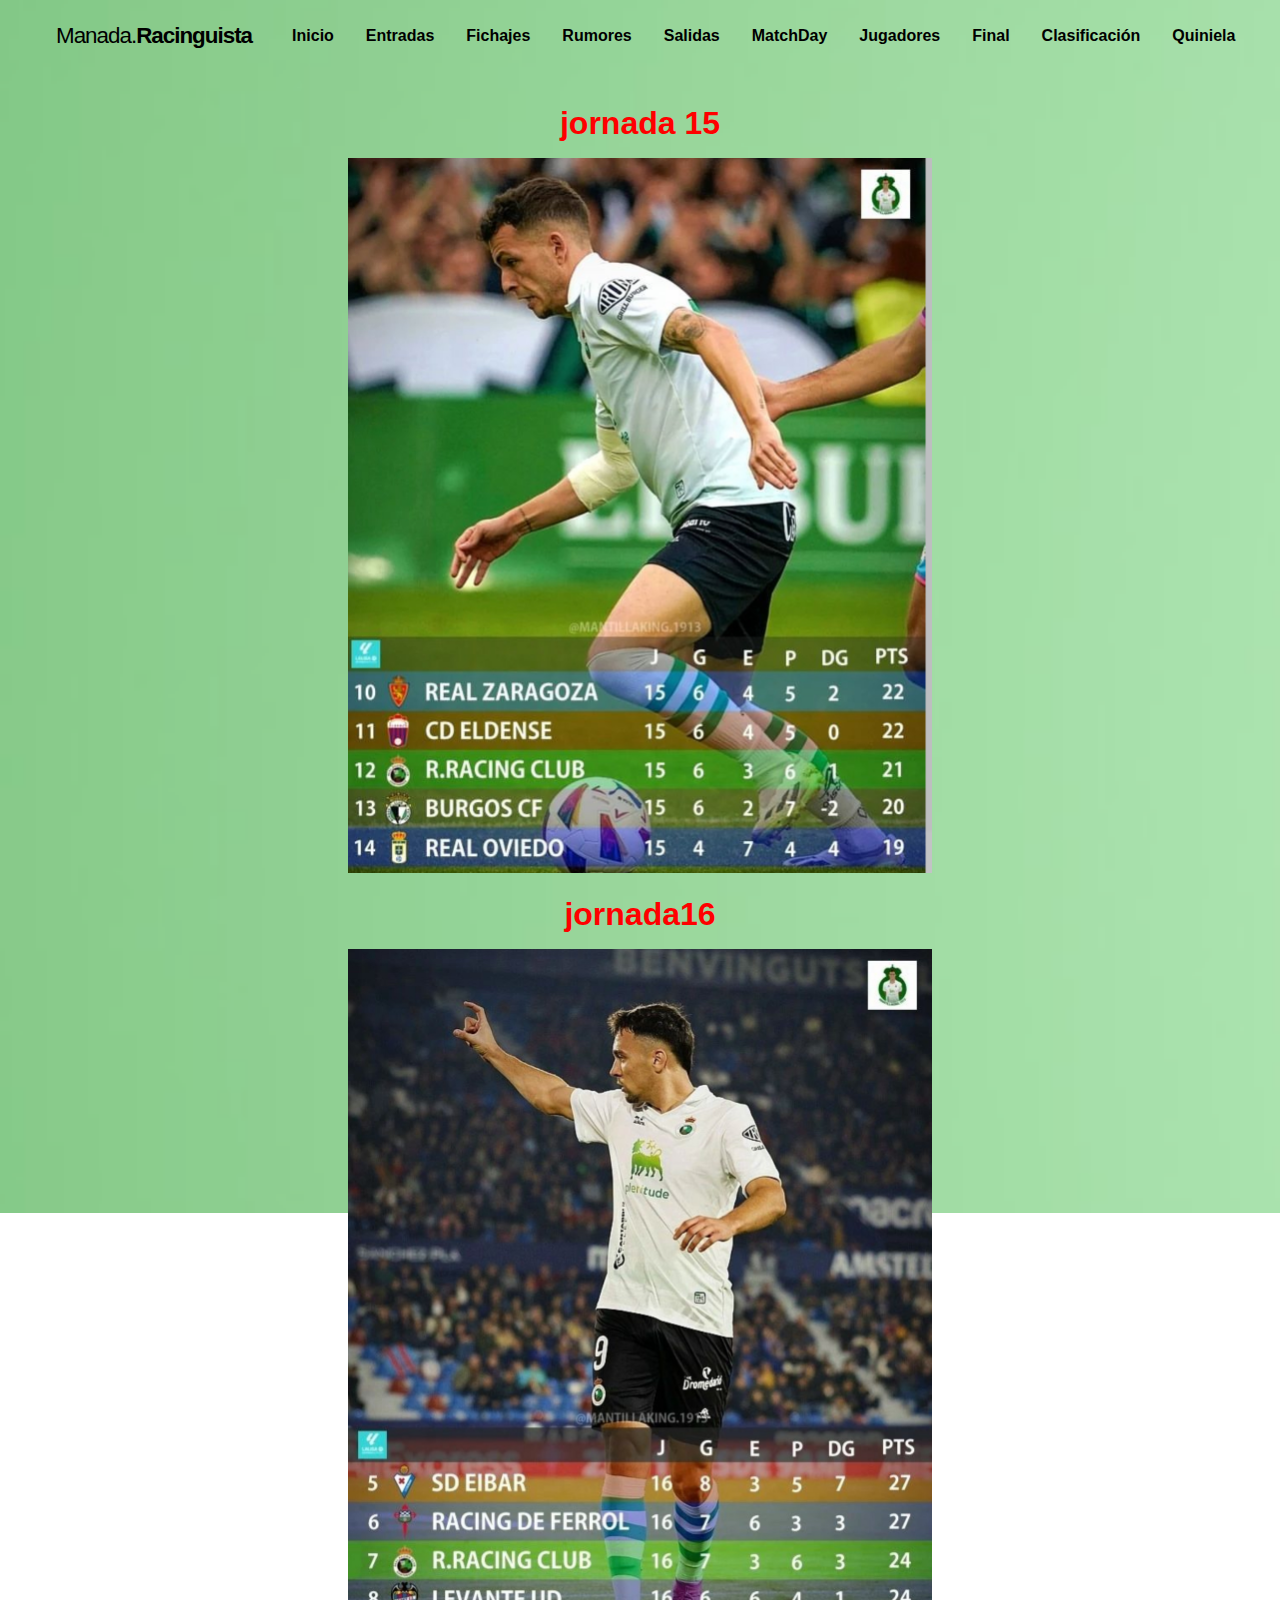
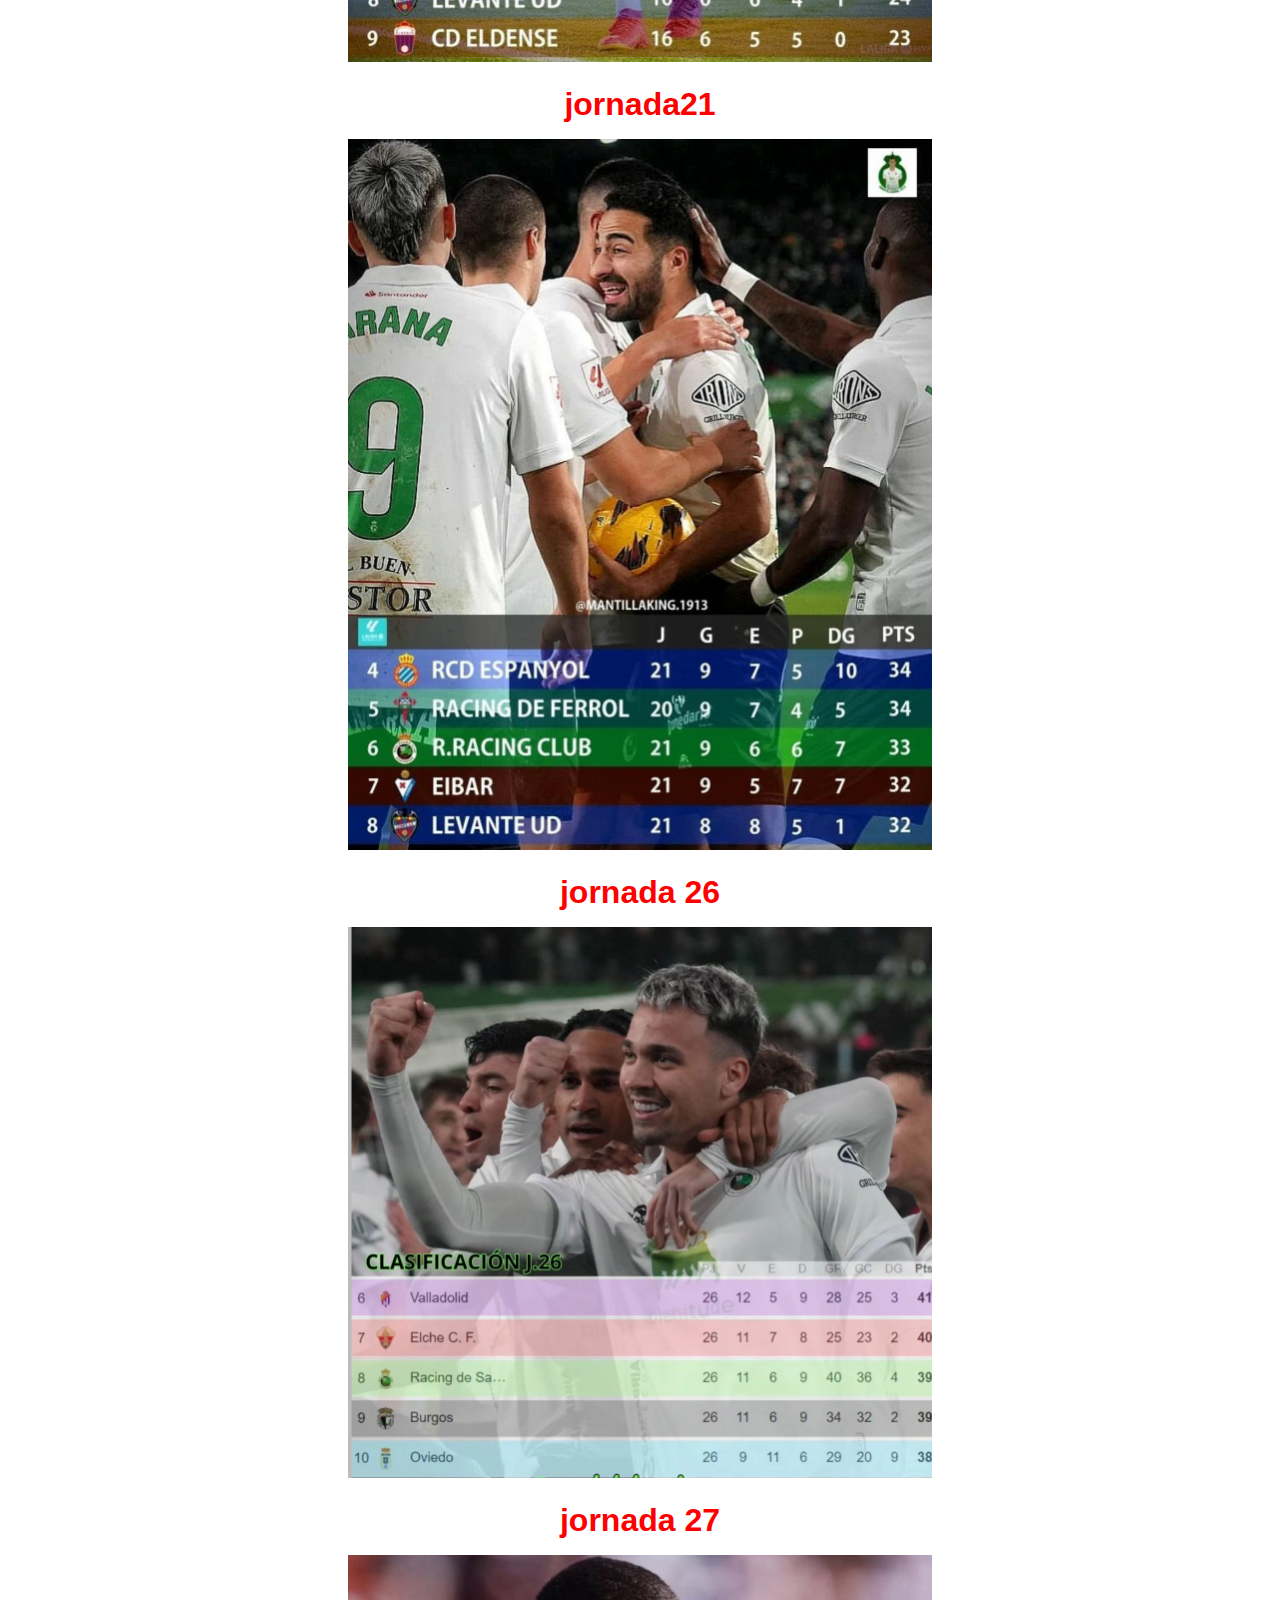
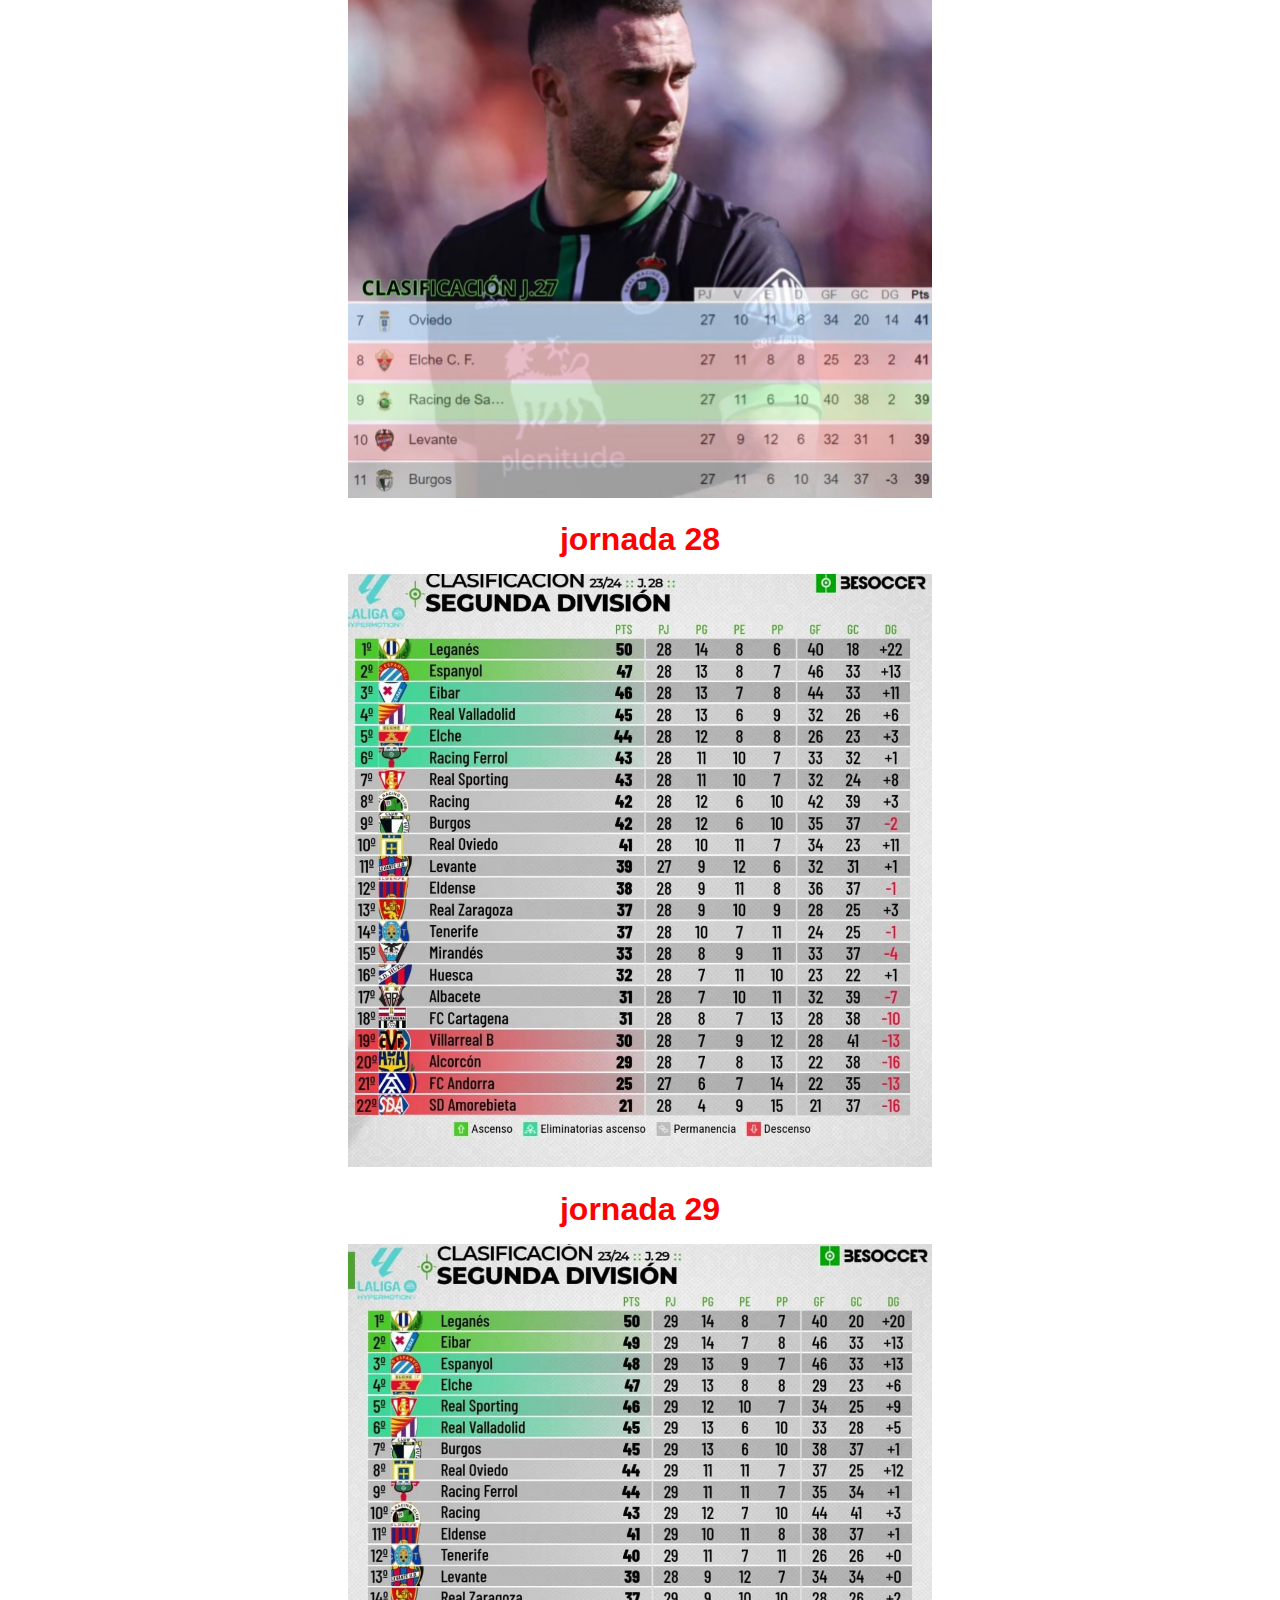
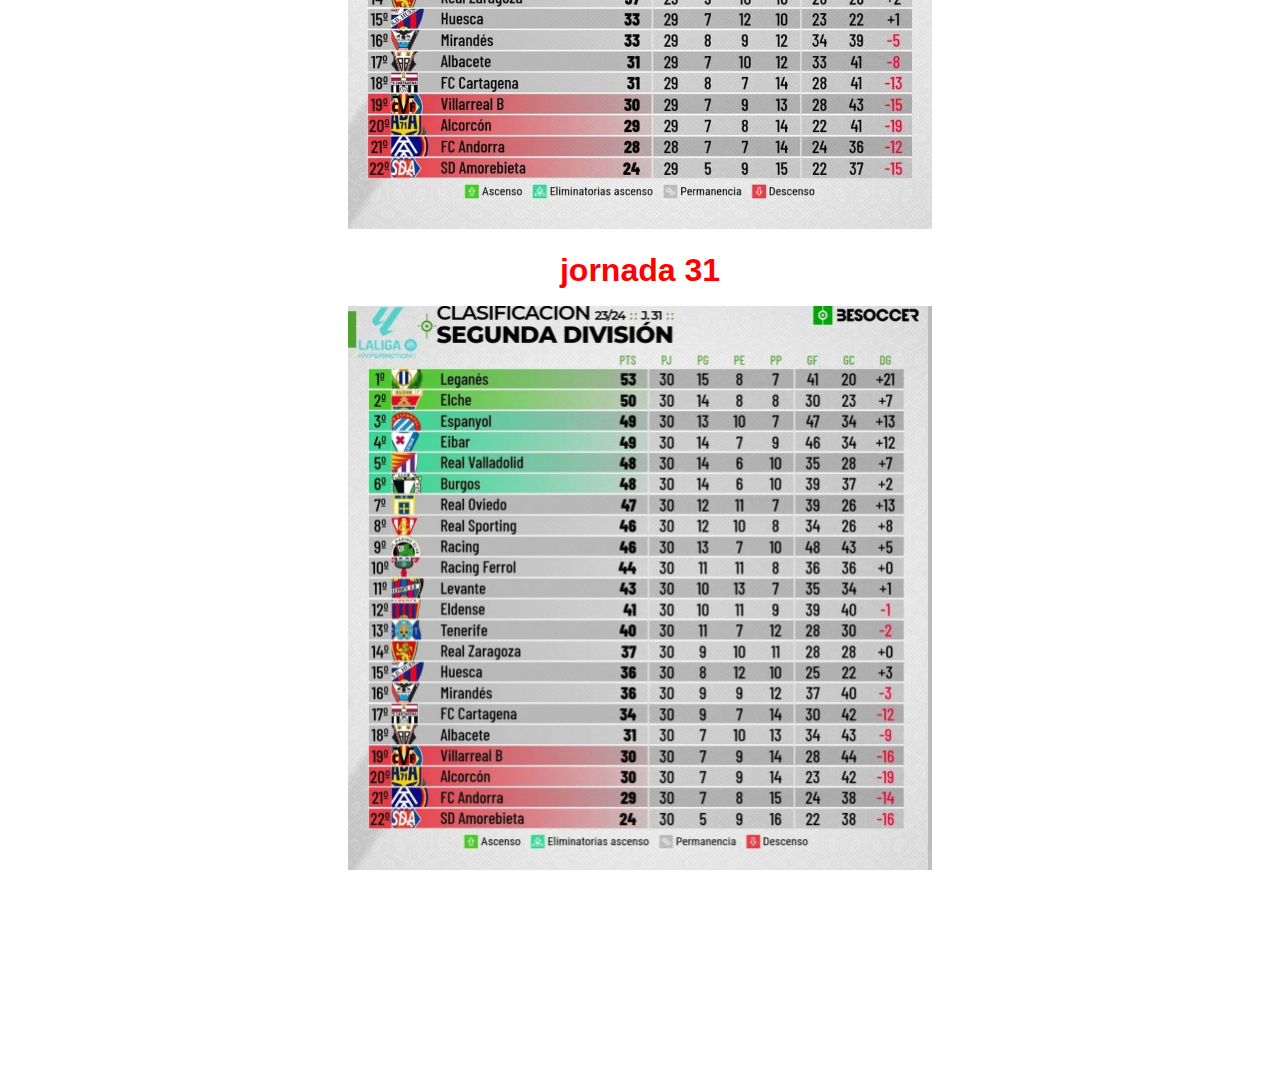
<file: Clasificación.html>
<!doctype html>
<html lang="en">
<head>
    <meta charset="UTF-8">
    <meta name="description" content="HTML Template with Responsive Menu and Theme Switcher" />
    <meta name="author" content="BRADSEC" />
    <meta name="viewport" content="width=device-width, initial-scale=1, user-scalable=no" />
    <meta name="theme-color" content="#202020" />
    <link rel="icon" href="../img/img/manada.racinguista.JPG">
    <link rel="stylesheet" href="css/bsbase.css">
    <link rel="stylesheet" href="./css/Lona.css">
    <title>Clasificación</title>
</head>

<body>
    <div id="blur-overlay" class="hidden"></div>
    <div id="alert-banner" class="alert hidden"></div>
    <div class="wrapper">
        <header id="header">
            <nav class="navbar">
                <!-- <div id="branding"><a href="https://github.com/bradsec"><img src="img/bradsec.svg" class="svg-filter-white" alt="BRADSEC Logo" /></a></div>  -->
                <div id="branding"><a href="">Manada.<span class="bold">Racinguista</span></a></div>
                <div class="nav-links">
                    <ul>
                        <li><a href="./index.html">Inicio</a></li>
                        <li><a href="https://entradas.realracingclub.es/">Entradas</a></li>
                        <li><a href="./Fichajes.html">Fichajes</a></li>
                        <li><a href="./Rumores.html">Rumores</a></li>
                        <li><a href="./Salidas.html">Salidas</a></li>
                        <li><a href="./MatchDay.html">MatchDay</a></li>
                        <li><a href="./Jugadores.html">Jugadores</a></li>
                        <li><a href="./Final del partido.html">Final</a></li>
                        <li><a href="./Clasificación.html">Clasificación</a></li>
                        <li><a href="./Quiniela.html">Quiniela</a></li>
                    </ul>
                </div>
                <div class="menu-trigger">
                    <div class="menu-icon">
                        <div class="barTop"></div>
                        <div class="barMiddle"></div>
                        <div class="barBottom"></div>
                    </div>
                </div>
            </nav>
        </header>
        <main id="main">
              <center>
                <h1>jornada 15</h1>
            <img  width="50%" src="./clasificacion1/jornada 15.jpg" alt="">
            <h1>jornada16</h1>
            <img width="50%"  src="./clasificacion1/jornada 16.jpg" alt="">
            <h1>jornada21</h1>
            <img  width="50%" src="./clasificacion1/jornada 21.jpg" alt="">
                   <h1>jornada 26</h1>
            <img  width="50%" src="./clasificacion/jornada26.jpg" alt="">
                   <h1>jornada 27</h1>
            <img  width="50%" src="./clasificacion1/jornada 27.jpg" alt="">
                   <h1>jornada 28</h1>
            <img  width="50%" src="./clasificacion/jornada 28.jpg" alt="">
                   <h1>jornada 29</h1>
            <img width="50%"  src="./clasificacion/jornada 29.jpg" alt="">
             <h1>jornada 31</h1>
             <img width="50%" src="./clasificacion/IMG_0833.jpeg" alt="">
           </center>
            </div> <!-- .wrapper -->  
            <script src="./js/bsbase.js"></script>
            <script src="./js/demo.js"></script>
            </body>
            </html>
</file>
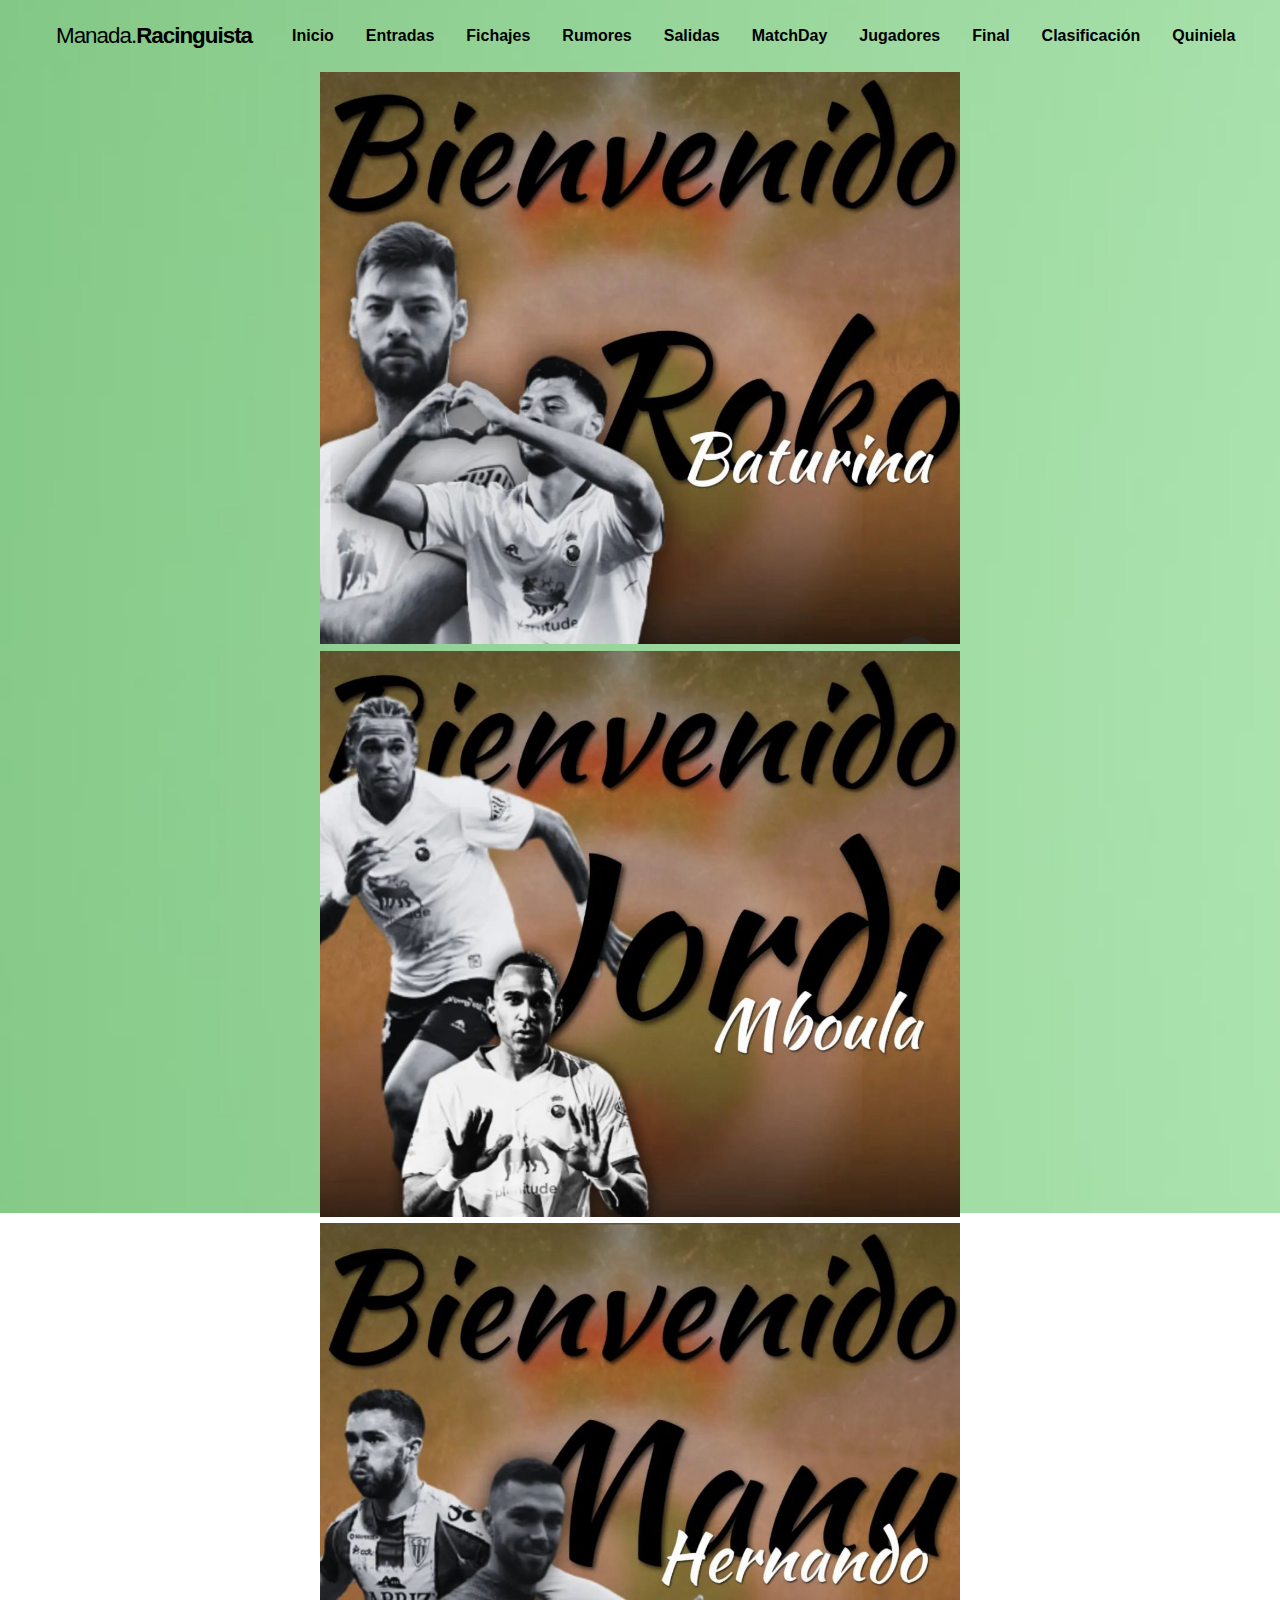
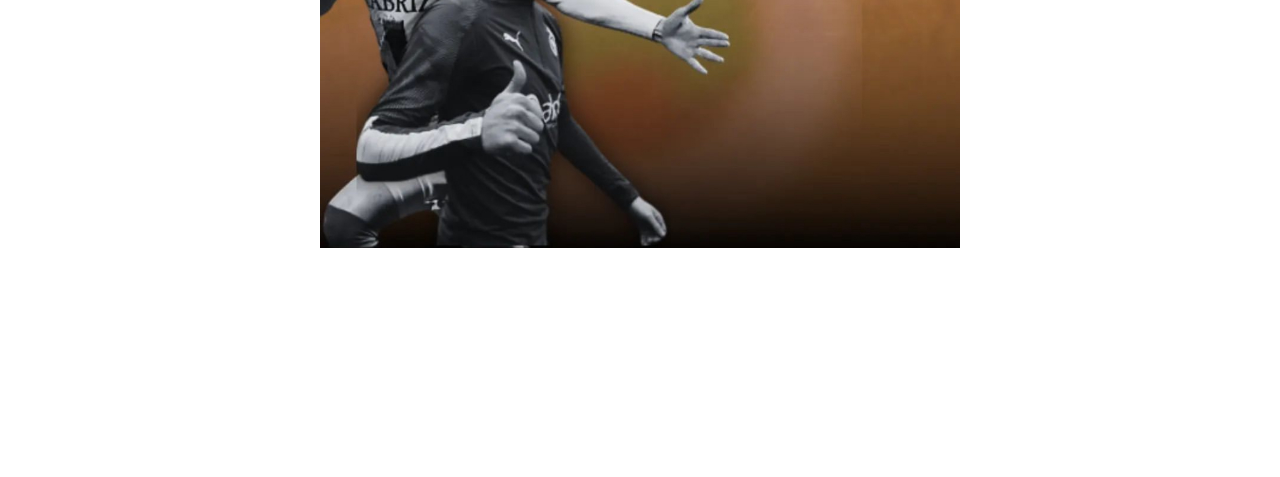
<file: Fichajes.html>
<!doctype html>
<html lang="en">
<head>
    <meta charset="UTF-8">
    <meta name="description" content="HTML Template with Responsive Menu and Theme Switcher" />
    <meta name="author" content="BRADSEC" />
    <meta name="viewport" content="width=device-width, initial-scale=1, user-scalable=no" />
    <meta name="theme-color" content="#202020" />
    <link rel="icon" href="./Logo/manada.racinguista.JPG">
    <link rel="stylesheet" href="./css/bsbase.css">
    <link rel="stylesheet" href="./css/Lona.css">
    <title>Fichajes</title>
</head>

<body>
    <div id="blur-overlay" class="hidden"></div>
    <div id="alert-banner" class="alert hidden"></div>
    <div class="wrapper">
        <header id="header">
            <nav class="navbar">
                <!-- <div id="branding"><a href="https://github.com/bradsec"><img src="img/bradsec.svg" class="svg-filter-white" alt="BRADSEC Logo" /></a></div>  -->
                <div id="branding"><a href="">Manada.<span class="bold">Racinguista</span></a></div>
                <div class="nav-links">
                    <ul>
                        <li><a href="./index.html">Inicio</a></li>
                        <li><a href="https://entradas.realracingclub.es/">Entradas</a></li>
                        <li><a href="./Fichajes.html">Fichajes</a></li>
                        <li><a href="./Rumores.html">Rumores</a></li>
                        <li><a href="./Salidas.html">Salidas</a></li>
                        <li><a href="./MatchDay.html">MatchDay</a></li>
                        <li><a href="./Jugadores.html">Jugadores</a></li>
                        <li><a href="./Final del partido.html">Final</a></li>
                        <li><a href="./Clasificación.html">Clasificación</a></li>
                        <li><a href="./Quiniela.html">Quiniela</a></li>

                    </ul>
                </div>
                <div class="menu-trigger">
                    <div class="menu-icon">
                        <div class="barTop"></div>
                        <div class="barMiddle"></div>
                        <div class="barBottom"></div>
                    </div>
                </div>
            </nav>
        </header>
         <center>
           <img   width="50%"  src="./bienvenido/Roko.jpg" alt="Roko">  
           <img   width="50%"  src="./bienvenido/Mboula.jpg" alt="Mboula">
           <img   width="50%"  src="./bienvenido/Manu.jpg" alt="Manu"> 
         </center>
        
        <main id="main">
            </div> <!-- .wrapper -->  
            <script src="./js/bsbase.js"></script>
            <script src="./js/demo.js"></script>
            </body>
            </html>
</file>
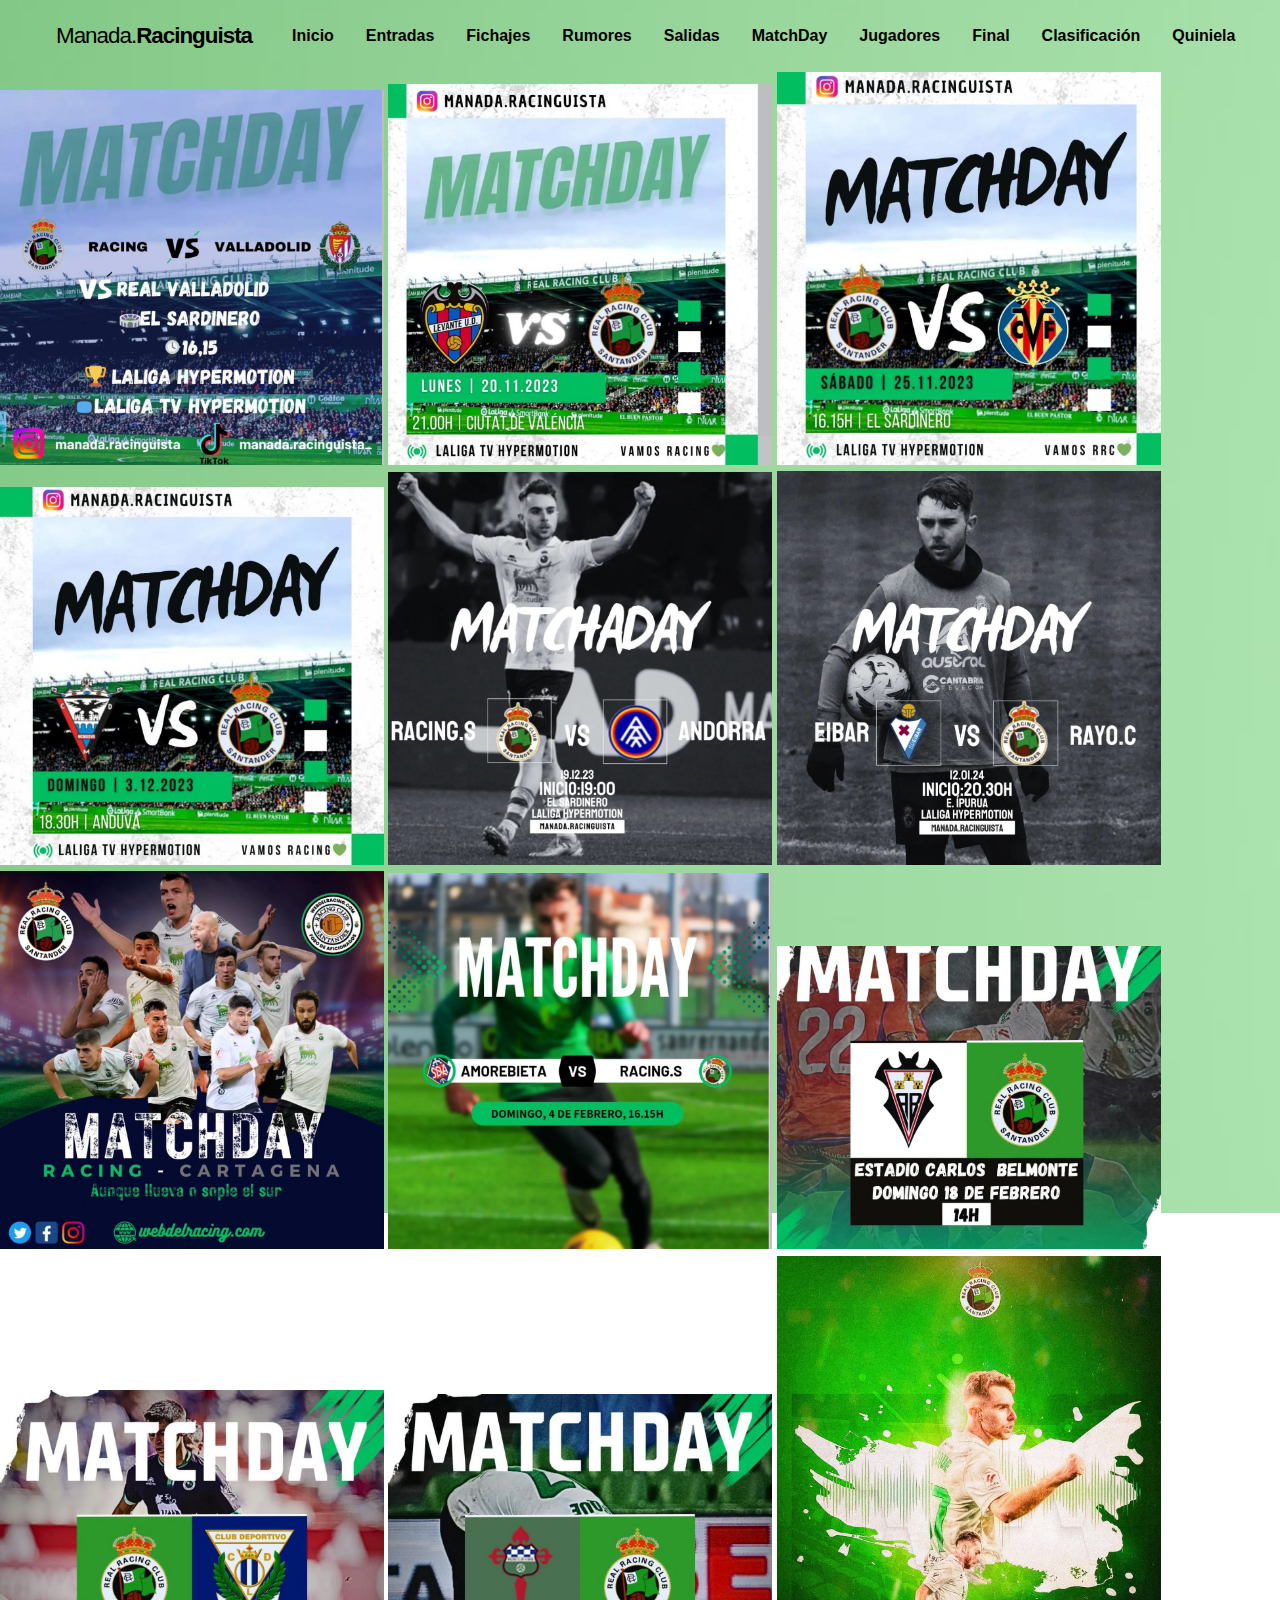
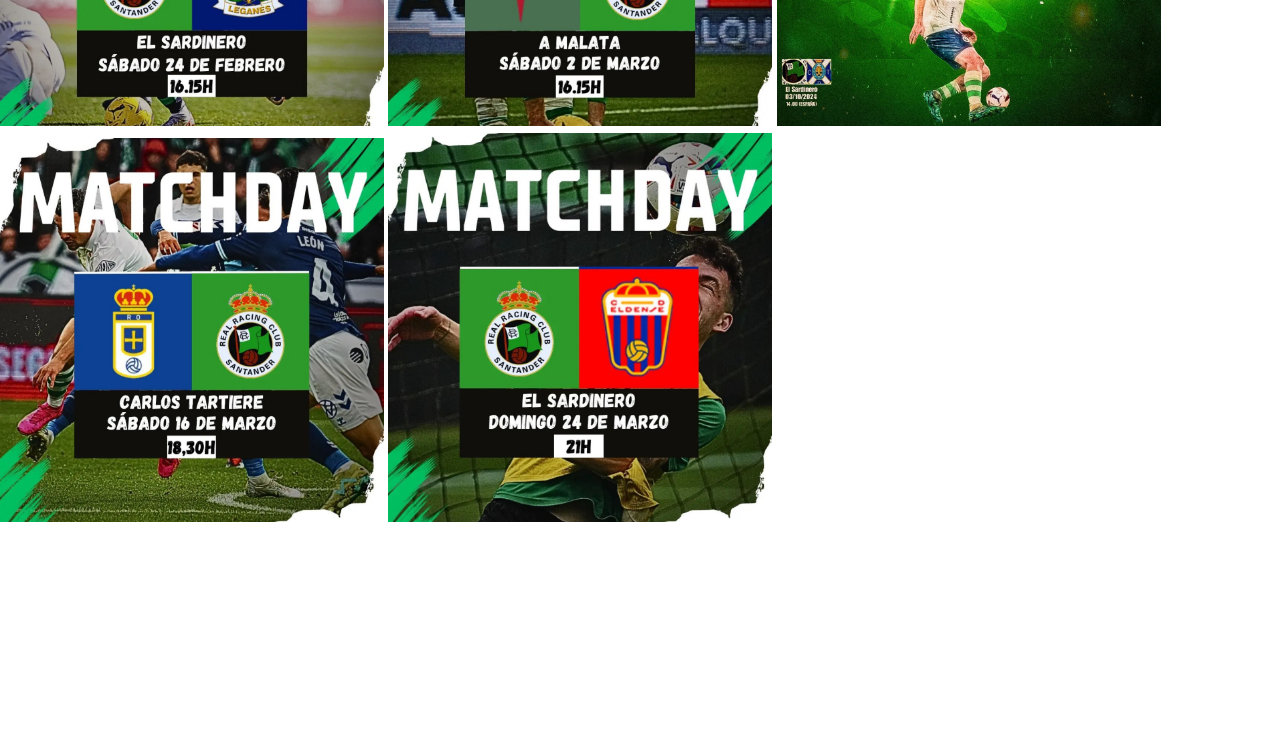
<file: MatchDay.html>
<!doctype html>
<html lang="en">
<head>
    <meta charset="UTF-8">
    <meta name="description" content="HTML Template with Responsive Menu and Theme Switcher" />
    <meta name="author" content="BRADSEC" />
    <meta name="viewport" content="width=device-width, initial-scale=1, user-scalable=no" />
    <meta name="theme-color" content="#202020" />
    <link rel="icon" href="./Logo/manada.racinguista.JPG">
    <link rel="stylesheet" href="./css/bsbase.css">
    <link rel="stylesheet" href="./css/Lona.css">
    <title>MatchDay</title>
</head>

<body>
    <div id="blur-overlay" class="hidden"></div>
    <div id="alert-banner" class="alert hidden"></div>
    <div class="wrapper">
        <header id="header">
            <nav class="navbar">
                <!-- <div id="branding"><a href="https://github.com/bradsec"><img src="img/bradsec.svg" class="svg-filter-white" alt="BRADSEC Logo" /></a></div>  -->
                <div id="branding"><a href="">Manada.<span class="bold">Racinguista</span></a></div>
                <div class="nav-links">
                    <ul>
                        <li><a href="./index.html">Inicio</a></li>
                        <li><a href="https://entradas.realracingclub.es/">Entradas</a></li>
                        <li><a href="./Fichajes.html">Fichajes</a></li>
                        <li><a href="./Rumores.html">Rumores</a></li>
                        <li><a href="./Salidas.html">Salidas</a></li>
                        <li><a href="./MatchDay.html">MatchDay</a></li>
                        <li><a href="./Jugadores.html">Jugadores</a></li>
                        <li><a href="./Final del partido.html">Final </a></li>
                        <li><a href="./Clasificación.html">Clasificación</a></li>
                        <li><a href="./Quiniela.html">Quiniela</a></li>

                    </ul>
                </div>
                <div class="menu-trigger">
                    <div class="menu-icon">
                        <div class="barTop"></div>
                        <div class="barMiddle"></div>
                        <div class="barBottom"></div>
                    </div>
                </div>
            </nav>
        </header>
        <img  width="30%"  src="./matchDay2/valladolid.jpg" alt="">
    <img  width="30%"  src="./matchDay2/levante.jpg" alt="">
    <img  width="30%"  src="./matchDay2/villareal.jpg" alt="">
    <img  width="30%" src="./matchDay2/mirandes.jpg" alt="">
    <img  width="30%" src="./matchDay1/andorra.jpg" alt="">
    <img  width="30%" src="./matchDay1/eibar.jpg" alt="">
    <img  width="30%" src="./matchDay1/cartagena.jpg" alt="">
    <img  width="30%" src="./matchDay1/amorebieta.jpg" alt="">
    <img  width="30%" src="./matchDay/albacete.jpg" alt="">
    <img  width="30%" src="./matchDay/leganes.jpg" alt="">
    <img  width="30%" src="./matchDay/ferror.jpg" alt="">
    <img width="30%" src="./matchDay/peque.jpg" alt="">
     <img  width="30%" src="./matchDay/IMG_0849.jpg" alt="">
      <img   width="30%"  src="./quiniela/quiniela5.jpg" alt="Quiniela">   
        <main id="main">
            </div> <!-- .wrapper -->  
            <script src="./js/bsbase.js"></script>
            <script src="./js/demo.js"></script>
            </body>
            </html>
</file>
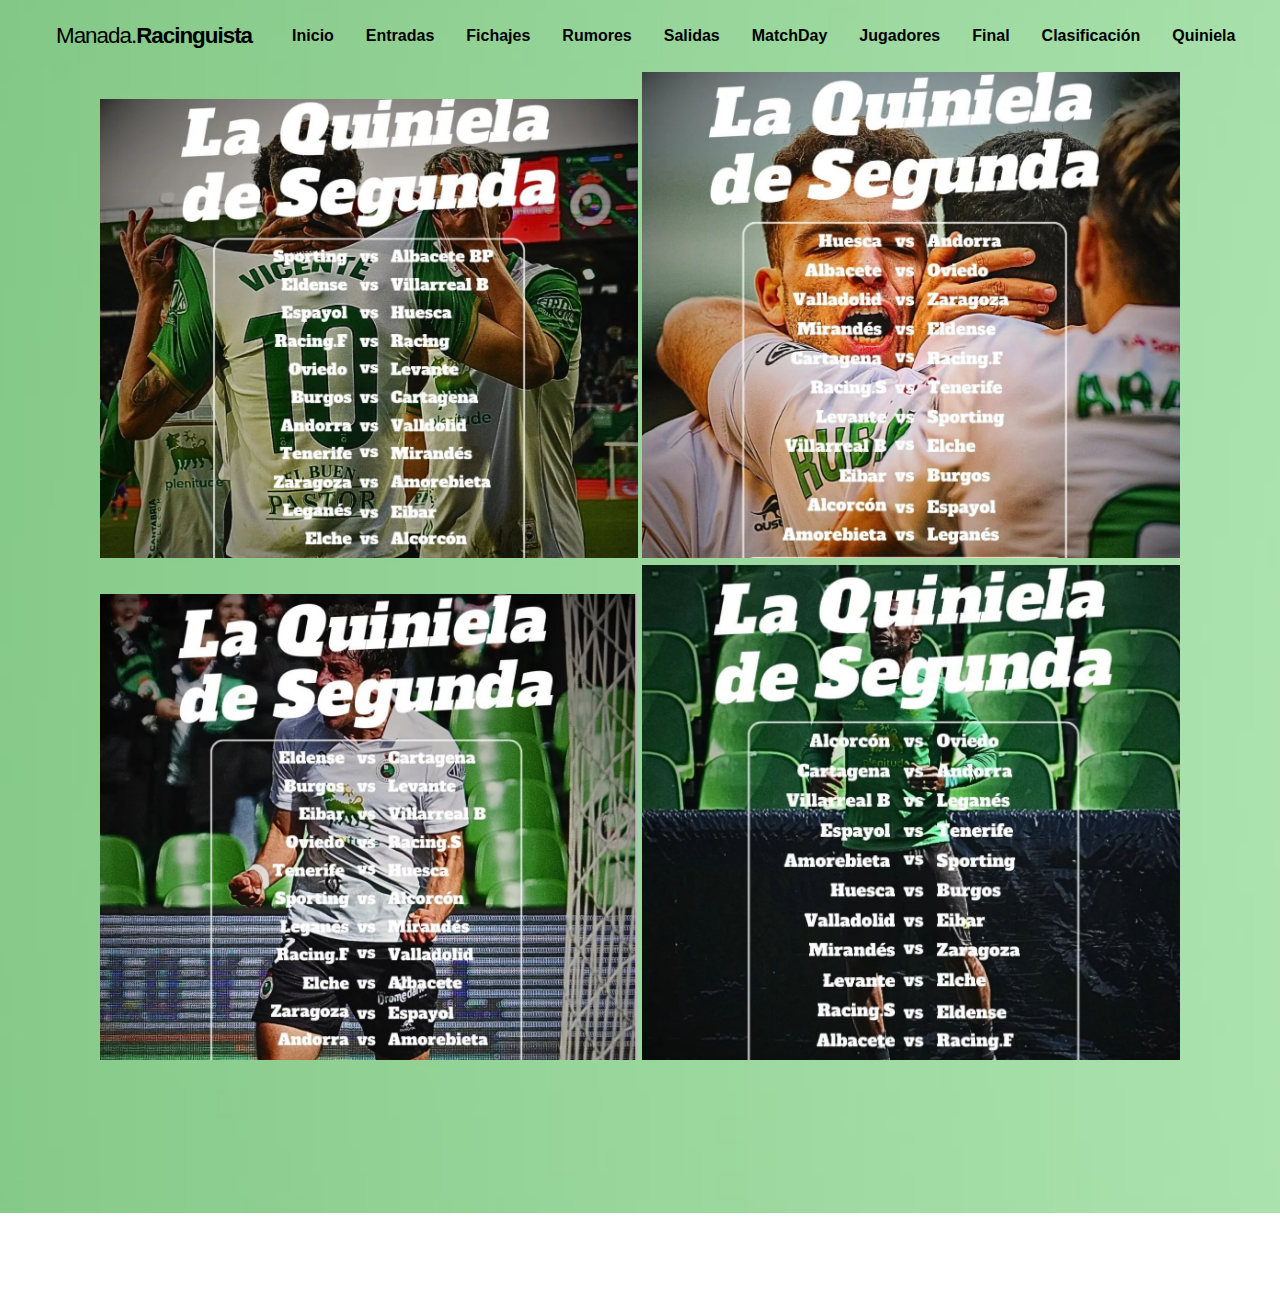
<file: Quiniela.html>
<!doctype html>
<html lang="en">
<head>
    <meta charset="UTF-8">
    <meta name="description" content="HTML Template with Responsive Menu and Theme Switcher" />
    <meta name="author" content="BRADSEC" />
    <meta name="viewport" content="width=device-width, initial-scale=1, user-scalable=no" />
    <meta name="theme-color" content="#202020" />
    <link rel="icon" href="./Logo/manada.racinguista.JPG">
    <link rel="stylesheet" href="./css/bsbase.css">
    <link rel="stylesheet" href="./css/Lona.css">
    <title>Quiniela</title>
</head>

<body>
    <div id="blur-overlay" class="hidden"></div>
    <div id="alert-banner" class="alert hidden"></div>
    <div class="wrapper">
        <header id="header">
            <nav class="navbar">
                <!-- <div id="branding"><a href="https://github.com/bradsec"><img src="img/bradsec.svg" class="svg-filter-white" alt="BRADSEC Logo" /></a></div>  -->
                <div id="branding"><a href="">Manada.<span class="bold">Racinguista</span></a></div>
                <div class="nav-links">
                    <ul>
                        <li><a href="./index.html">Inicio</a></li>
                        <li><a href="https://entradas.realracingclub.es/">Entradas</a></li>
                        <li><a href="./Fichajes.html">Fichajes</a></li>
                        <li><a href="./Rumores.html">Rumores</a></li>
                        <li><a href="./Salidas.html">Salidas</a></li>
                        <li><a href="./MatchDay.html">MatchDay</a></li>
                        <li><a href="./Jugadores.html">Jugadores</a></li>
                        <li><a href="./Final del partido.html">Final </a></li>
                        <li><a href="./Clasificación.html">Clasificación</a></li>
                        <li><a href="./Quiniela.html">Quiniela</a></li>

                    </ul>
                </div>
                <div class="menu-trigger">
                    <div class="menu-icon">
                        <div class="barTop"></div>
                        <div class="barMiddle"></div>
                        <div class="barBottom"></div>
                    </div>
                </div>
            </nav>
        </header>
        <center>
            <img   width="42%"  src="./quiniela/Quiniela.jpg" alt="Quiniela">  
            <img width="42%"src="./quiniela/quienal1.jpg" alt="Quiniela"> 
            <img  width="42%" src="./quiniela/IMG_0836.jpg" alt="Quiniela">
            <img   width="42%"  src="./quiniela/quiniela4.jpg" alt="Quiniela">  
          </center>
        <main id="main">
            </div> <!-- .wrapper -->  
            <script src="./js/bsbase.js"></script>
            <script src="./js/demo.js"></script>
            </body>
            </html>
</file>
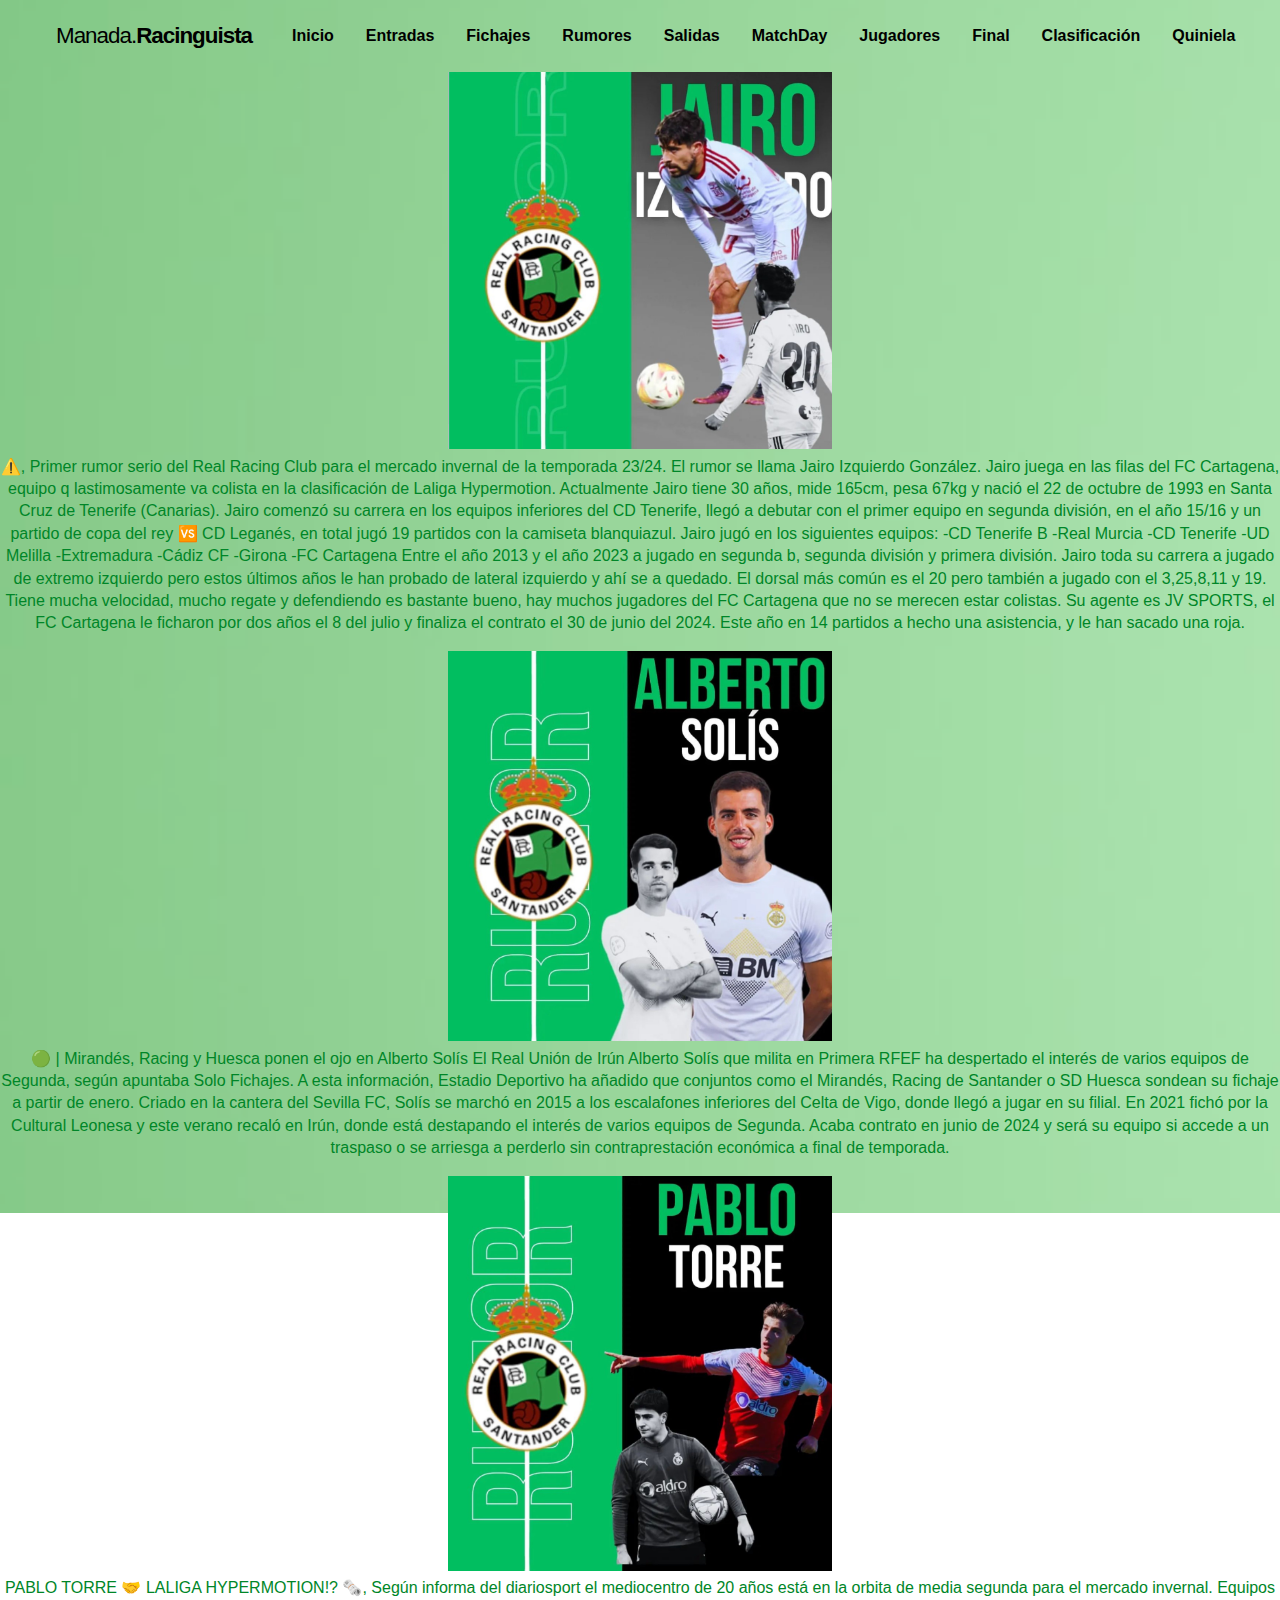
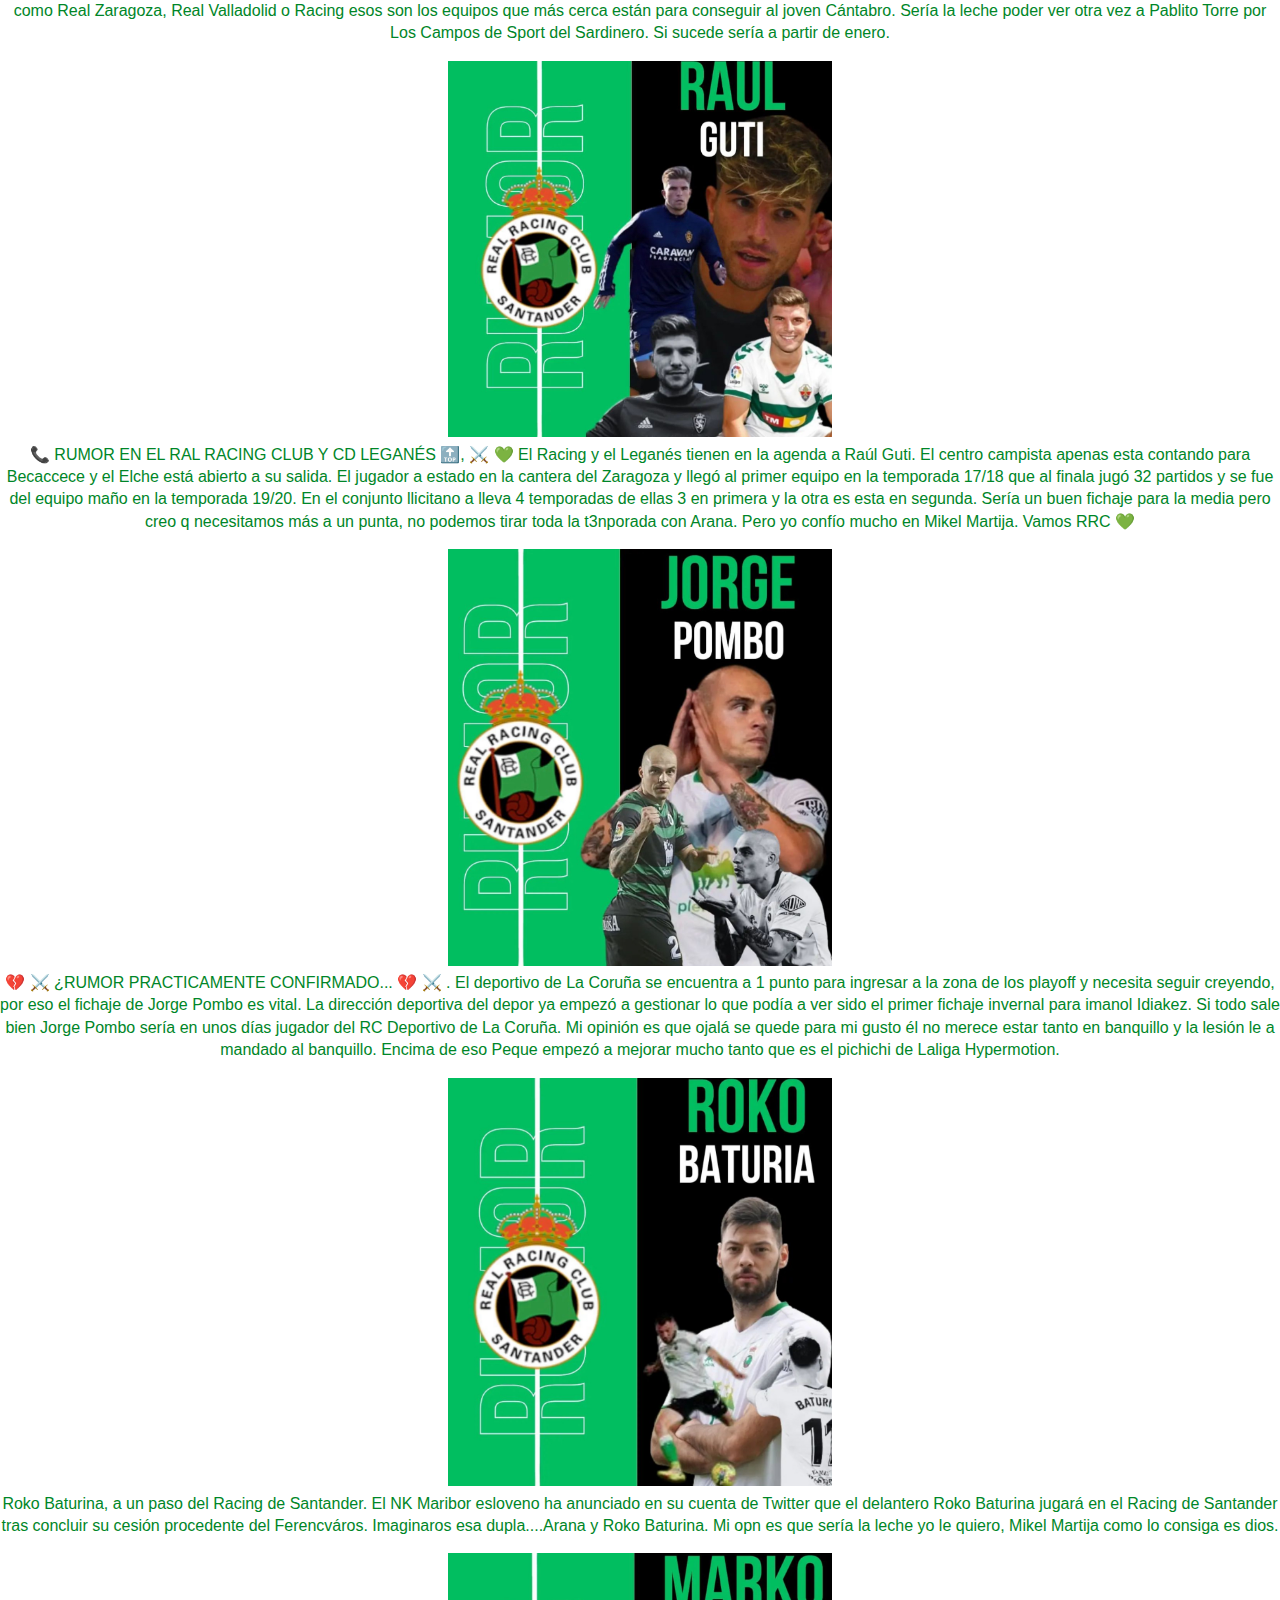
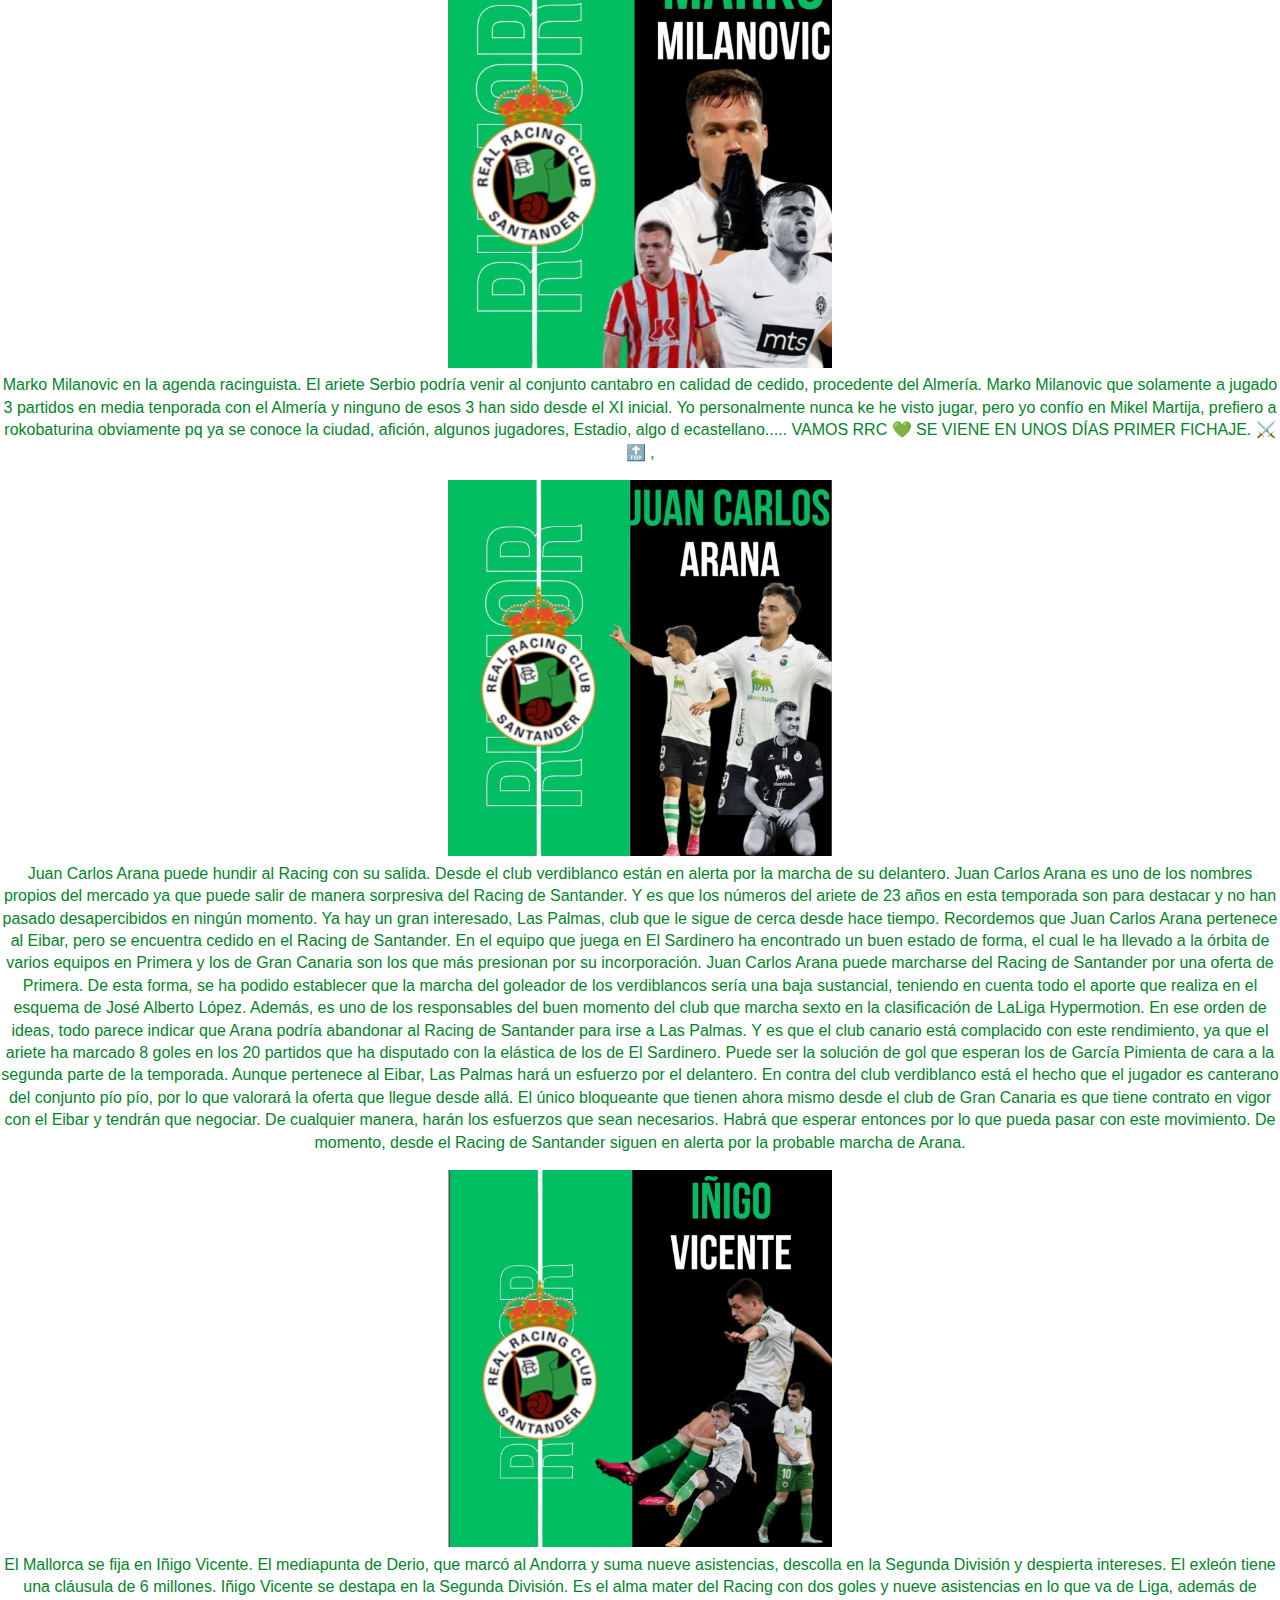
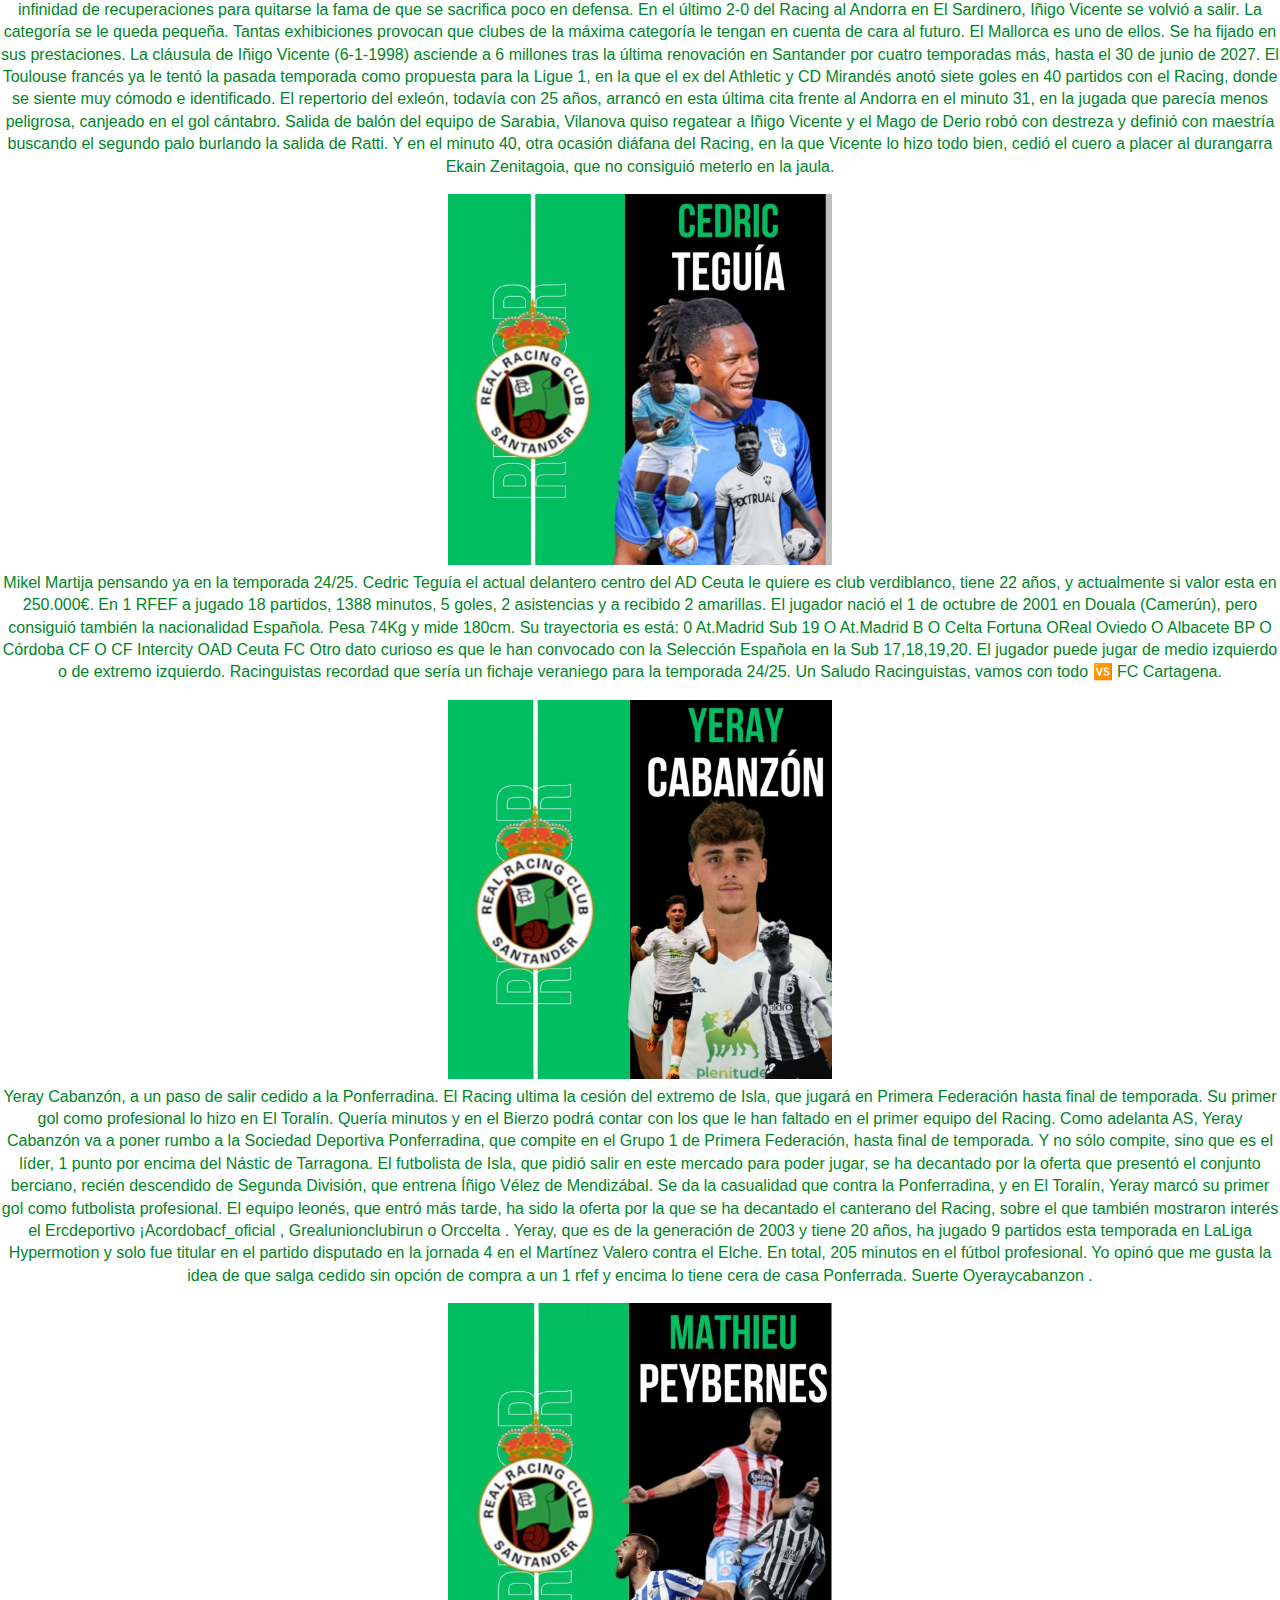
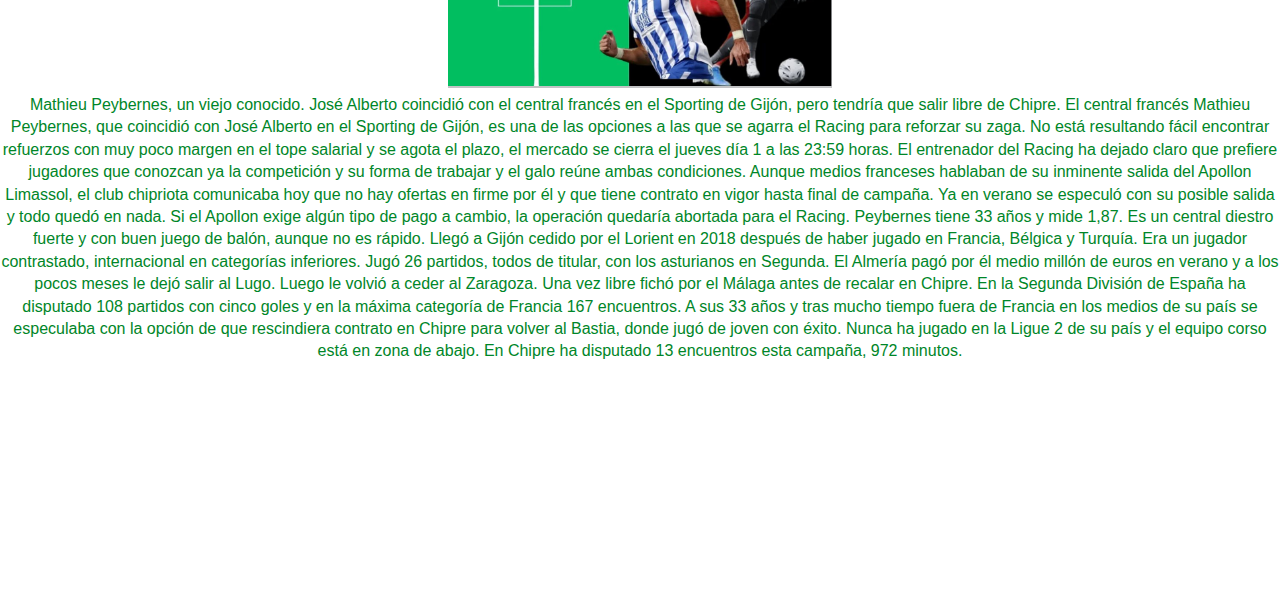
<file: Rumores.html>
<!doctype html>
<html lang="en">
<head>
    <meta charset="UTF-8">
    <meta name="description" content="HTML Template with Responsive Menu and Theme Switcher" />
    <meta name="author" content="BRADSEC" />
    <meta name="viewport" content="width=device-width, initial-scale=1, user-scalable=no" />
    <meta name="theme-color" content="#202020" />
    <link rel="icon" href="./Logo/manada.racinguista.JPG">
    <link rel="stylesheet" href="./css/bsbase.css">
    <link rel="stylesheet" href="./css/Lona.css">
    <title>Rumores</title>
</head>

<body>
    <div id="blur-overlay" class="hidden"></div>
    <div id="alert-banner" class="alert hidden"></div>
    <div class="wrapper">
        <header id="header">
            <nav class="navbar">
                <!-- <div id="branding"><a href="https://github.com/bradsec"><img src="img/bradsec.svg" class="svg-filter-white" alt="BRADSEC Logo" /></a></div>  -->
                <div id="branding"><a href="">Manada.<span class="bold">Racinguista</span></a></div>
                <div class="nav-links">
                    <ul>
                        <li><a href="./index.html">Inicio</a></li>
                        <li><a href="https://entradas.realracingclub.es/">Entradas</a></li>
                        <li><a href="./Fichajes.html">Fichajes</a></li>
                        <li><a href="./Rumores.html">Rumores</a></li>
                        <li><a href="./Salidas.html">Salidas</a></li>
                        <li><a href="./MatchDay.html">MatchDay</a></li>
                        <li><a href="./Jugadores.html">Jugadores</a></li>
                        <li><a href="./Final del partido.html">Final </a></li>
                        <li><a href="./Clasificación.html">Clasificación</a></li>
                        <li><a href="./Quiniela.html">Quiniela</a></li>
                    </ul>
                </div>
                <div class="menu-trigger">
                    <div class="menu-icon">
                        <div class="barTop"></div>
                        <div class="barMiddle"></div>
                        <div class="barBottom"></div>
                    </div>
                </div>
            </nav>
        </header>
        <center>
        <div class="contenedor">
            <img width="30%"  src="../rumores/1.jpg" alt="Descripción de la Imagen">
            <p> ⚠️, Primer rumor serio del
                Real Racing Club para el mercado invernal de la
                temporada 23/24.
                El rumor se llama Jairo Izquierdo González.
                Jairo juega en las filas del FC Cartagena,
                equipo q lastimosamente va colista en la
                clasificación de Laliga Hypermotion.
                Actualmente Jairo tiene 30 años, mide 165cm,
                pesa 67kg y nació el 22 de octubre de 1993 en
                Santa Cruz de Tenerife (Canarias). 
                Jairo comenzó su carrera en los equipos
                inferiores del CD Tenerife, llegó a debutar con
                el primer equipo en segunda división, en el año
                15/16 y un partido de copa del rey 🆚 CD
                Leganés, en total jugó 19 partidos con la
                camiseta blanquiazul.
                Jairo jugó en los siguientes equipos:
                -CD Tenerife B
    
                -Real Murcia
    
                -CD Tenerife
    
                -UD Melilla
    
                -Extremadura
    
                -Cádiz CF
    
                -Girona
    
                -FC Cartagena
                Entre el año 2013 y el año 2023 a jugado en segunda b, segunda división y primera división.
                Jairo toda su carrera a jugado de extremo
                izquierdo pero estos últimos años le han
                probado de lateral izquierdo y ahí se a
                quedado.
                El dorsal más común es el 20 pero también a
                jugado con el 3,25,8,11 y 19.
                Tiene mucha velocidad, mucho regate y
                defendiendo es bastante bueno, hay muchos
                jugadores del FC Cartagena que no se merecen
                estar colistas.
                Su agente es JV SPORTS, el FC Cartagena le
                ficharon por dos años el 8 del julio y finaliza el
                contrato el 30 de junio del 2024.
                Este año en 14 partidos a hecho una asistencia,
                y le han sacado una roja.</p>
            <img   width="30%"   src="../rumores/2.jpg" alt="Descripción de la Imagen">
            <p> 🟢 | Mirandés, Racing y
                Huesca ponen el ojo en Alberto Solís
                El Real Unión de Irún Alberto Solís que milita en
                Primera RFEF ha despertado el interés de
                varios equipos de Segunda, según apuntaba
                Solo Fichajes. A esta información, Estadio
                Deportivo ha añadido que conjuntos como el
                Mirandés, Racing de Santander o SD Huesca
                sondean su fichaje a partir de enero.
                
                Criado en la cantera del Sevilla FC, Solís se
                marchó en 2015 a los escalafones inferiores del
                Celta de Vigo, donde llegó a jugar en su filial.
                En 2021 fichó por la Cultural Leonesa y este
                verano recaló en Irún, donde está destapando
                el interés de varios equipos de Segunda.
                
                Acaba contrato en junio de 2024 y será su
                equipo si accede a un traspaso o se arriesga a
                perderlo sin contraprestación económica a
                final de temporada.</p>
            <img    width="30%"      src="../rumores/3.jpg" alt="Descripción de la Imagen">
            <p> PABLO TORRE 🤝
                LALIGA HYPERMOTION!?
                🗞️, Según informa del diariosport el mediocentro
                de 20 años está en la orbita de media segunda
                para el mercado invernal.
                Equipos como Real Zaragoza, Real Valladolid o
                Racing esos son los equipos que más cerca
                están para conseguir al joven Cántabro.
                Sería la leche poder ver otra vez a Pablito Torre
                por Los Campos de Sport del Sardinero.
                Si sucede sería a partir de enero.</p>
                <img  width="30%"  src="../rumores/4.jpg" alt="Descripción de la Imagen">
                <p>📞 RUMOR EN EL RAL
                    RACING CLUB Y CD LEGANÉS 🔝, ⚔️ 💚
                    El Racing y el Leganés tienen en la agenda a
                    Raúl Guti.
                    El centro campista apenas esta contando para
                    Becaccece y el Elche está abierto a su salida.
                    El jugador a estado en la cantera del Zaragoza
                    y llegó al primer equipo en la temporada 17/18
                    que al finala jugó 32 partidos y se fue del
                    equipo maño en la temporada 19/20. En el
                    conjunto llicitano a lleva 4 temporadas de ellas
                    3 en primera y la otra es esta en segunda.
                    Sería un buen fichaje para la media pero creo q
                    necesitamos más a un punta, no podemos tirar
                    toda la t3nporada con Arana. Pero yo confío
                    mucho en Mikel Martija.
                    Vamos RRC 💚</p>
                    <img  width="30%"    src="../rumeros 1/5.jpg" alt="Descripción de la Imagen">
                    <p> 💔 ⚔️  ¿RUMOR
                        PRACTICAMENTE CONFIRMADO... 💔 ⚔️ .
                        El deportivo de La Coruña se encuentra a 1
                        punto para ingresar a la zona de los playoff y
                        necesita seguir creyendo, por eso el fichaje de
                        Jorge Pombo es vital.
                        La dirección deportiva del depor ya empezó a
                        gestionar lo que podía a ver sido el primer
                        fichaje invernal para imanol Idiakez. Si todo
                        sale bien Jorge Pombo sería en unos días
                        jugador del RC Deportivo de La Coruña.
                        Mi opinión es que ojalá se quede para mi gusto
                        él no merece estar tanto en banquillo y la lesión
                        le a mandado al banquillo. Encima de eso
                        Peque empezó a mejorar mucho tanto que es el
                        pichichi de Laliga Hypermotion.</p>
                    <img   width="30%"  src="../rumeros 1/6.jpg" alt="Descripción de la Imagen">
                    <p> Roko Baturina, a un paso
                        del Racing de Santander.
                        El NK Maribor esloveno ha anunciado en su
                        cuenta de Twitter que el delantero Roko
                        Baturina jugará en el Racing de Santander tras
                        concluir su cesión procedente del Ferencváros.
                        Imaginaros esa dupla....Arana y Roko Baturina.
                        Mi opn es que sería la leche yo le quiero, Mikel
                        Martija como lo consiga es dios.</p>
                        <img  width="30%"    src="../rumeros 1/7.jpg" alt="Descripción de la Imagen">
                        <p> Marko Milanovic en la
                            agenda racinguista.
                            
                            El ariete Serbio podría venir al conjunto
                            cantabro en calidad de cedido, procedente del
                            Almería.
                            
                            Marko Milanovic que solamente a jugado 3
                            partidos en media tenporada con el Almería y
                            ninguno de esos 3 han sido desde el XI inicial.
                            
                            Yo personalmente nunca ke he visto jugar, pero
                            yo confío en Mikel Martija, prefiero a
                            rokobaturina obviamente pq ya se conoce la
                            ciudad, afición, algunos jugadores, Estadio,
                            algo d ecastellano.....
                            
                            VAMOS RRC 💚
                            SE VIENE EN UNOS DÍAS PRIMER
                            FICHAJE. ⚔️ 🔝 ,</p>
                        <img width="30%"   src="../rumeros 1/8.jpg" alt="Descripción de la Imagen">
                        <p>Juan Carlos Arana puede
                            hundir al Racing con su salida.
                            
                            Desde el club verdiblanco están en alerta por la
                            marcha de su delantero.
                            
                            Juan Carlos Arana es uno de los nombres
                            propios del mercado ya que puede salir de
                            manera sorpresiva del Racing de Santander. Y
                            es que los números del ariete de 23 años en
                            esta temporada son para destacar y no han
                            pasado desapercibidos en ningún momento. Ya
                            hay un gran interesado, Las Palmas, club que le
                            sigue de cerca desde hace tiempo.
                            
                            Recordemos que Juan Carlos Arana pertenece
                            al Eibar, pero se encuentra cedido en el Racing
                            de Santander. En el equipo que juega en El
                            Sardinero ha encontrado un buen estado de
                            forma, el cual le ha llevado a la órbita de varios
                            equipos en Primera y los de Gran Canaria son
                            los que más presionan por su incorporación.
                            
                            Juan Carlos Arana puede marcharse del Racing
                            de Santander por una oferta de Primera.
                            
                            De esta forma, se ha podido establecer que la
                            marcha del goleador de los verdiblancos sería
                            una baja sustancial, teniendo en cuenta todo el
                            aporte que realiza en el esquema de José
                            Alberto López. Además, es uno de los
                            responsables del buen momento del club que
                            marcha sexto en la clasificación de LaLiga
                            Hypermotion.
                            En ese orden de ideas, todo parece indicar que
                            Arana podría abandonar al Racing de
                            Santander para irse a Las Palmas. Y es que el
                            club canario está complacido con este
                            rendimiento, ya que el ariete ha marcado 8
                            goles en los 20 partidos que ha disputado con
                            la elástica de los de El Sardinero. Puede ser la
                            solución de gol que esperan los de García
                            Pimienta de cara a la segunda parte de la
                            temporada.
                            
                            Aunque pertenece al Eibar, Las Palmas hará un
                            esfuerzo por el delantero.
                            
                            En contra del club verdiblanco está el hecho
                            que el jugador es canterano del conjunto pío
                            pío, por lo que valorará la oferta que llegue
                            desde allá. El único bloqueante que tienen
                            ahora mismo desde el club de Gran Canaria es
                            que tiene contrato en vigor con el Eibar y
                            tendrán que negociar. De cualquier manera,
                            harán los esfuerzos que sean necesarios.
                            
                            Habrá que esperar entonces por lo que pueda
                            pasar con este movimiento. De momento,
                            desde el Racing de Santander siguen en alerta
                            por la probable marcha de Arana.
                            </p>
                            <img  width="30%"  src="../rumores 2/9.jpg" alt="Descripción de la Imagen">
                            <p> El Mallorca se fija en
                                Iñigo Vicente.
                                
                                El mediapunta de Derio, que marcó al Andorra
                                y suma nueve asistencias, descolla en la
                                Segunda División y despierta intereses. El
                                exleón tiene una cláusula de 6 millones.
                                
                                Iñigo Vicente se destapa en la Segunda
                                División. Es el alma mater del Racing con dos
                                goles y nueve asistencias en lo que va de Liga,
                                además de infinidad de recuperaciones para
                                quitarse la fama de que se sacrifica poco en
                                defensa. En el último 2-0 del Racing al Andorra
                                en El Sardinero, Iñigo Vicente se volvió a salir.
                                La categoría se le queda pequeña. Tantas
                                exhibiciones provocan que clubes de la máxima
                                categoría le tengan en cuenta de cara al futuro.
                                El Mallorca es uno de ellos. Se ha fijado en sus
                                prestaciones. La cláusula de Iñigo Vicente
                                (6-1-1998) asciende a 6 millones tras la última
                                renovación en Santander por cuatro
                                temporadas más, hasta el 30 de junio de 2027.
                                El Toulouse francés ya le tentó la pasada
                                temporada como propuesta para la Ligue 1, en
                                la que el ex del Athletic y CD Mirandés anotó
                                siete goles en 40 partidos con el Racing, donde
                                se siente muy cómodo e identificado. El
                                repertorio del exleón, todavía con 25 años,
                                arrancó en esta última cita frente al Andorra en
                                el minuto 31, en la jugada que parecía menos
                                peligrosa, canjeado en el gol cántabro. Salida
                                de balón del equipo de Sarabia, Vilanova quiso
                                regatear a Iñigo Vicente y el Mago de Derio
                                robó con destreza y definió con maestría
                                buscando el segundo palo burlando la salida de
                                Ratti. Y en el minuto 40, otra ocasión diáfana
                                del Racing, en la que Vicente lo hizo todo bien,
                                cedió el cuero a placer al durangarra Ekain
                                Zenitagoia, que no consiguió meterlo en la
                                jaula.</p>
                            <img  width="30%"  src="../rumores 2/12.jpg" alt="Descripción de la Imagen">
                            <p>Mikel Martija pensando
                                ya en la temporada 24/25.
                                
                                Cedric Teguía el actual delantero centro del AD
                                Ceuta le quiere es club verdiblanco, tiene 22
                                años, y actualmente si valor esta en 250.000€.
                                
                                En 1 RFEF a jugado 18 partidos, 1388 minutos,
                                5 goles, 2 asistencias y a recibido 2 amarillas.
                                
                                El jugador nació el 1 de octubre de 2001 en
                                Douala (Camerún), pero consiguió también la
                                nacionalidad Española. Pesa 74Kg y mide
                                180cm.
                                
                                Su trayectoria es está:
                                0 At.Madrid Sub 19
                                
                                O At.Madrid B
                                
                                O Celta Fortuna
                                OReal Oviedo
                                
                                O Albacete BP
                                
                                O Córdoba CF
                                
                                O CF Intercity
                                
                                OAD Ceuta FC
                                
                                Otro dato curioso es que le han convocado con
                                la Selección Española en la Sub 17,18,19,20.
                                
                                El jugador puede jugar de medio izquierdo o de
                                extremo izquierdo.
                                
                                Racinguistas recordad que sería un fichaje
                                veraniego para la temporada 24/25.
                                
                                Un Saludo Racinguistas, vamos con todo 🆚
                                FC Cartagena.</p>
                            <img  width="30%"  src="../rumores 2/10.jpg" alt="Descripción de la Imagen">
                            <p>Yeray Cabanzón, a un
                                paso de salir cedido a la Ponferradina.
                                
                                El Racing ultima la cesión del extremo de Isla,
                                que jugará en Primera Federación hasta final
                                de temporada. Su primer gol como profesional
                                lo hizo en El Toralín.
                                
                                Quería minutos y en el Bierzo podrá contar con
                                los que le han faltado en el primer equipo del
                                Racing. Como adelanta AS, Yeray Cabanzón va
                                a poner rumbo a la Sociedad Deportiva
                                Ponferradina, que compite en el Grupo 1 de
                                Primera Federación, hasta final de temporada.
                                Y no sólo compite, sino que es el líder, 1 punto
                                por encima del Nástic de Tarragona.
                                
                                El futbolista de Isla, que pidió salir en este
                                mercado para poder jugar, se ha decantado por
                                la oferta que presentó el conjunto berciano,
                                recién descendido de Segunda División, que
                                entrena Íñigo Vélez de Mendizábal. Se da la
                                casualidad que contra la Ponferradina, y en El
                                Toralín, Yeray marcó su primer gol como
                                futbolista profesional.
                                
                                El equipo leonés, que entró más tarde, ha sido
                                la oferta por la que se ha decantado el
                                canterano del Racing, sobre el que también
                                mostraron interés el
                                
                                Ercdeportivo ¡Acordobacf_oficial ,
                                Grealunionclubirun o Orccelta .
                                Yeray, que es de la generación de 2003 y tiene
                                20 años, ha jugado 9 partidos esta temporada
                                en LaLiga Hypermotion y solo fue titular en el
                                partido disputado en la jornada 4 en el
                                Martínez Valero contra el Elche. En total, 205
                                minutos en el fútbol profesional.
    
                                Yo opinó que me gusta la idea de que salga
                                cedido sin opción de compra a un 1 rfef y
                                encima lo tiene cera de casa Ponferrada.
                                Suerte Oyeraycabanzon .</p>
                            <img  width="30%"  src="../rumores 2/11.jpg" alt="Descripción de la Imagen">
                            <p>Mathieu Peybernes, un
                                viejo conocido.
                                
                                José Alberto coincidió con el central francés en
                                el Sporting de Gijón, pero tendría que salir libre
                                de Chipre.
                                
                                El central francés Mathieu Peybernes, que
                                coincidió con José Alberto en el Sporting de
                                Gijón, es una de las opciones a las que se
                                agarra el Racing para reforzar su zaga.
                                
                                No está resultando fácil encontrar refuerzos
                                con muy poco margen en el tope salarial y se
                                agota el plazo, el mercado se cierra el jueves
                                día 1 a las 23:59 horas. El entrenador del
                                Racing ha dejado claro que prefiere jugadores
                                que conozcan ya la competición y su forma de
                                trabajar y el galo reúne ambas condiciones.
                                
                                Aunque medios franceses hablaban de su
                                inminente salida del Apollon Limassol, el club
                                chipriota comunicaba hoy que no hay ofertas
                                en firme por él y que tiene contrato en vigor
                                hasta final de campaña. Ya en verano se
                                especuló con su posible salida y todo quedó en
                                nada. Si el Apollon exige algún tipo de pago a
                                cambio, la operación quedaría abortada para el
                                Racing.
                                Peybernes tiene 33 años y mide 1,87. Es un
                                central diestro fuerte y con buen juego de
                                balón, aunque no es rápido. Llegó a Gijón
                                cedido por el Lorient en 2018 después de
    
                                haber jugado en Francia, Bélgica y Turquía. Era
                                un jugador contrastado, internacional en
                                categorías inferiores. Jugó 26 partidos, todos
                                de titular, con los asturianos en Segunda. El
                                Almería pagó por él medio millón de euros en
                                verano y a los pocos meses le dejó salir al
                                Lugo. Luego le volvió a ceder al Zaragoza. Una
                                vez libre fichó por el Málaga antes de recalar
                                en Chipre. En la Segunda División de España ha
                                disputado 108 partidos con cinco goles y en la
                                máxima categoría de Francia 167 encuentros.
    
                                A sus 33 años y tras mucho tiempo fuera de
                                Francia en los medios de su país se especulaba
                                con la opción de que rescindiera contrato en
                                Chipre para volver al Bastia, donde jugó de
                                joven con éxito. Nunca ha jugado en la Ligue 2
                                de su país y el equipo corso está en zona de
                                abajo. En Chipre ha disputado 13 encuentros
                                esta campaña, 972 minutos.
                                </p></center>
        <main id="main">
            </div> <!-- .wrapper -->  
            <script src="./js/bsbase.js"></script>
            <script src="./js/demo.js"></script>
            </body>
            </html>
</file>
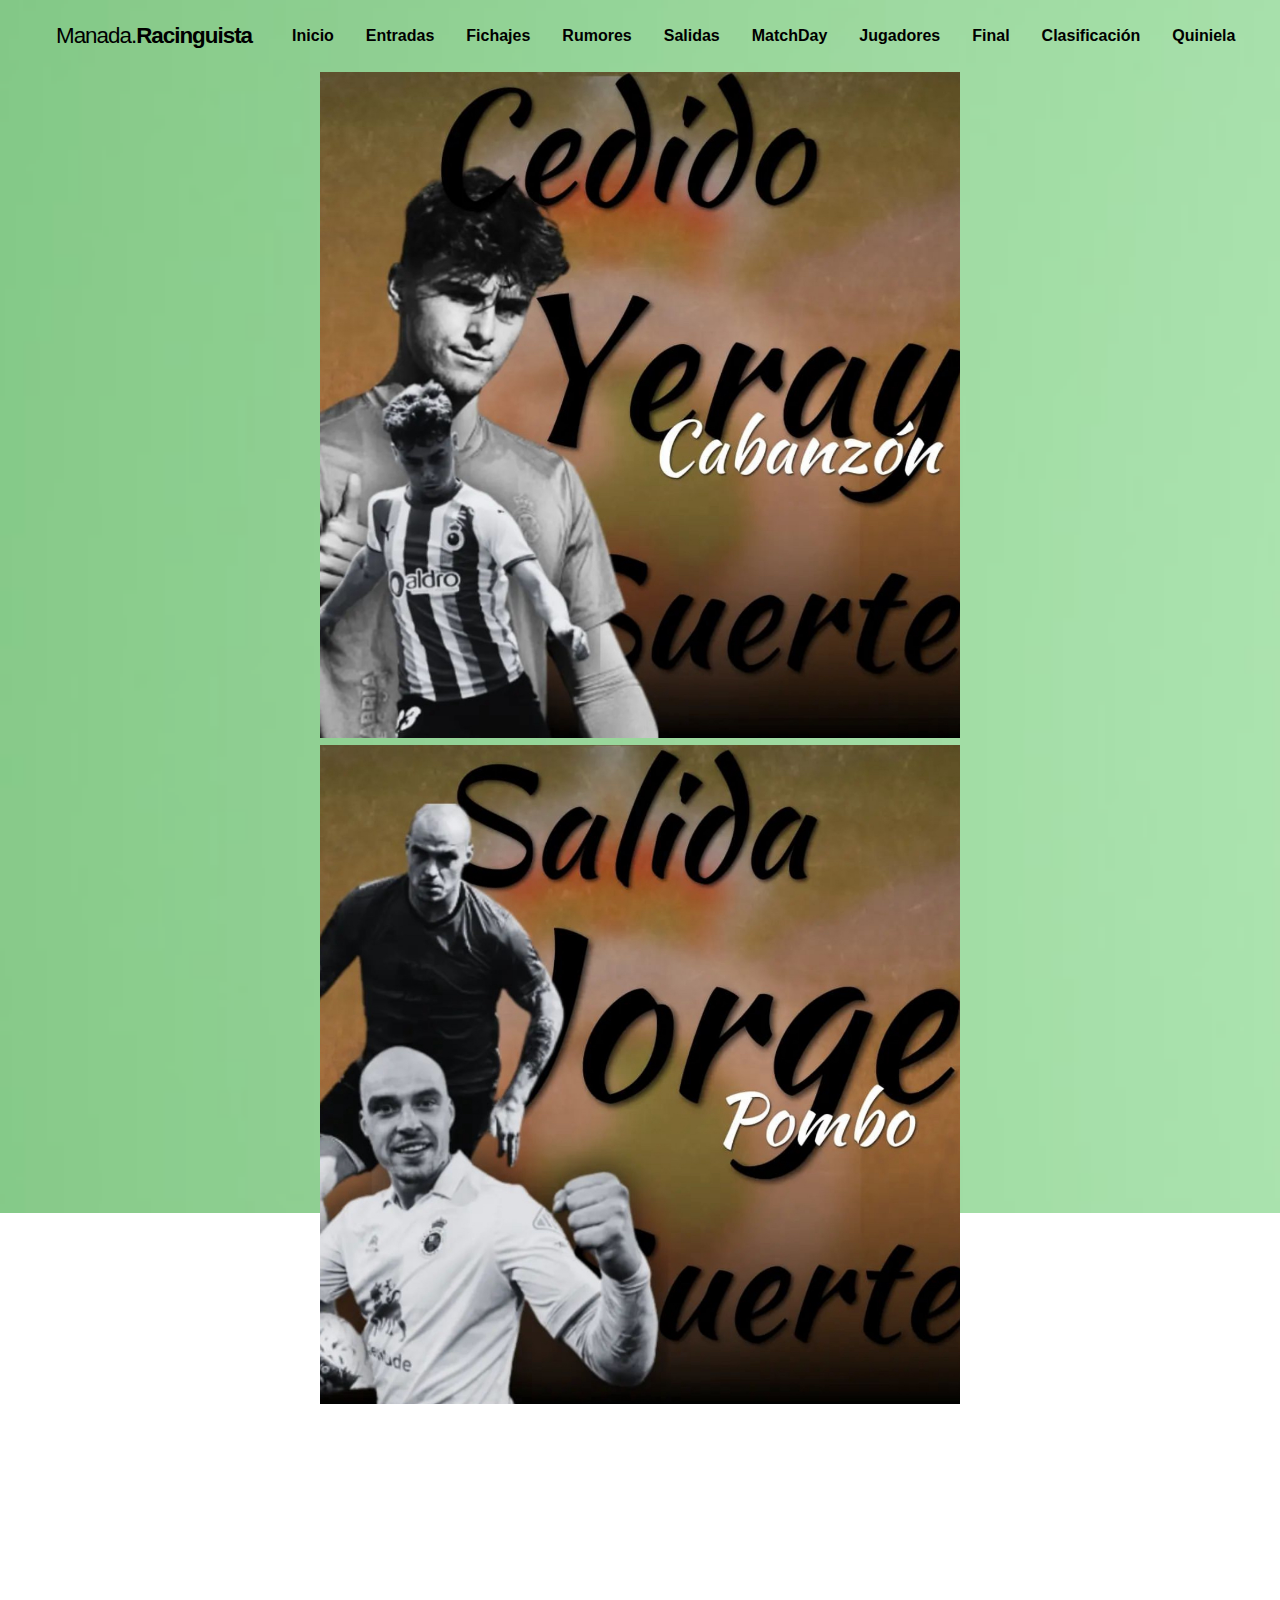
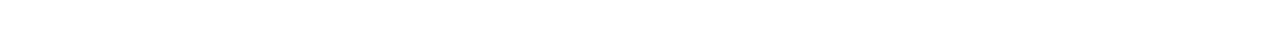
<file: Salidas.html>
<!doctype html>
<html lang="en">
<head>
    <meta charset="UTF-8">
    <meta name="description" content="HTML Template with Responsive Menu and Theme Switcher" />
    <meta name="author" content="BRADSEC" />
    <meta name="viewport" content="width=device-width, initial-scale=1, user-scalable=no" />
    <meta name="theme-color" content="#202020" />
    <link rel="icon" href="./logo/manada.racinguista.JPG">
    <link rel="stylesheet" href="./css/bsbase.css">
    <link rel="stylesheet" href="./css/Lona.css">
    <title>Salidas</title>
</head>

<body>
    <div id="blur-overlay" class="hidden"></div>
    <div id="alert-banner" class="alert hidden"></div>
    <div class="wrapper">
        <header id="header">
            <nav class="navbar">
                <!-- <div id="branding"><a href="https://github.com/bradsec"><img src="img/bradsec.svg" class="svg-filter-white" alt="BRADSEC Logo" /></a></div>  -->
                <div id="branding"><a href="">Manada.<span class="bold">Racinguista</span></a></div>
                <div class="nav-links">
                    <ul>
                        <li><a href="./index.html">Inicio</a></li>
                        <li><a href="https://entradas.realracingclub.es/">Entradas</a></li>
                        <li><a href="./Fichajes.html">Fichajes</a></li>
                        <li><a href="./Rumores.html">Rumores</a></li>
                        <li><a href="./Salidas.html">Salidas</a></li>
                        <li><a href="./MatchDay.html">MatchDay</a></li>
                        <li><a href="./Jugadores.html">Jugadores</a></li>
                        <li><a href="./Final del partido.html">Final  </a></li>
                        <li><a href="./Clasificación.html">Clasificación</a></li>
                        <li><a href="./Quiniela.html">Quiniela</a></li>

                    </ul>
                </div>
                <div class="menu-trigger">
                    <div class="menu-icon">
                        <div class="barTop"></div>
                        <div class="barMiddle"></div>
                        <div class="barBottom"></div>
                    </div>
                </div>
            </nav>
        </header>
        <center>
            <img   width="50%"  src="./salida/Yeray.jpg" alt="Yeray">  
            <img   width="50%"  src="./salida/Pombo.jpg" alt="Pombo">
          </center>
        <main id="main">
            </div> <!-- .wrapper -->  
            <script src="./js/bsbase.js"></script>
            <script src="./js/demo.js"></script>
            </body>
            </html>
</file>
<file: css/bsbase.css>
:root {
    /* Standard colors used */
    --color-blue: #196bc3;
    --color-cyan: #1fb2d3;
    --color-red: #b7463c;
    --color-green: #529a4a;
    --color-orange: #d76f24;
    --color-white: #000000;
    --color-black: #000000;
    --color-gray-0: #fafafa;
    --color-gray-1: #f0f0f0;
    --color-gray-2: #dedede;
    --color-gray-3: #cccccc;
    --color-gray-4: #008628;
    --color-gray-5: #089938;
    --color-gray-6: #ff0000;
    --color-gray-7: #ff0000;
    --color-gray-8: #ff0000;
    /* Main buttons used */
    --primary-button-color: #007bff;
    --primary-button-color-hover: #0056b3; 
    --primary-button-color-active: #004085;
    /* Main elements */
    --branding-color: #000000;
    --padding: 16px;
    --font-family: Arial, Helvetica, sans-serif;
    --font-color: var(--color-gray-4);
    --font-size: 1em;
    --line-height: 1.4em;
    --code-font-family: "Lucida Console", Courier, monospace;
    --code-font-color: var(--color-gray-5);
    --code-background-color: var(--color-gray-1);
    --code-font-size: 1em;
    --link-font-color: var(--color-gray-5);
    --link-hover-color: var(--branding-color);
    --heading-font-family: Arial, Helvetica, sans-serif;
    --heading-color: var(--color-gray-6);
    --heading-line-height: 1.2em;
    --alert-font-size: 1em;
    --info-alert-background-color: var(--color-cyan);
    --danger-alert-background-color: var(--color-red);
    --success-alert-background-color: var(--color-green);
    --warning-alert-background-color: var(--color-orange);
    --menu-link-color: var(--branding-color);
    --menu-link-hover-color: var(--font-color);
    --mobile-menu-background-color: var(--color-gray-0);
    --background-blur: 8px;
    --background-blur-contrast: 50%;
    --mobile-menu-link-font-size: 1.2em;
    --form-input-font-color: var(--color-gray-5);
    --form-input-border: 1px solid var(--color-gray-3);
    --form-input-background-color: var(--color-gray-1);
    --form-placeholder-color: var(--font-color);
    --menu-shadow: 0 5px 30px rgba(255, 0, 0, 0.1), 0 0 1px rgba(34, 34, 34, 0.4), 0 1px 2px rgba(34, 34, 34, 0.15);
    /* Change debug outlines to 0px when not in use */
    --debug-all-outline: 0px solid red;
    --debug-layout-outline: 0px solid rgb(0, 0, 255);
}

[data-theme="dark"] {
    --background-color: #1c1c1c;
    --main-background-color: #222222;
    --branding-color: #ffffff;
    --font-color: var(--color-gray-5);
    --link-font-color: var(--color-gray-3);
    --link-hover-color: var(--branding-color);
    --heading-color: var(--color-gray-3);
    --heading-line-height: 1.2em;
    --menu-link-color: var(--branding-color);
    --menu-link-hover-color: var(--font-color);
    --mobile-menu-background-color: var(--color-gray-6);
    --background-blur: 8px;
    --background-blur-contrast: 80%;
    --code-font-color: var(--color-gray-3);
    --code-background-color: var(--color-gray-8);
    --form-input-border: none;
    --form-input-font-color: var(--color-gray-3);
    --form-input-background-color: var(--color-gray-8);
    --form-placeholder-color: var(--font-color);
}

* {
    margin: 0;
    padding: 0;
    box-sizing: border-box;
    -webkit-box-sizing: border-box;
	-moz-box-sizing: border-box;
	box-sizing: border-box;
    outline: var(--debug-all-outline);
}

html {
    min-height: 100%;
}

body {
    font-family: var(--font-family);
    font-size: var(--font-size);
    line-height: var(--line-height);
    background: var(--background-color) fixed;
    color: var(--font-color);
    overflow-wrap: break-word;
    word-wrap: break-word;
    min-height: 100vh;
    display: flex;
    flex-direction: column;
}

h1, h2, h3, h4, h5, h6 {
    font-family: var(--heading-font-family);
    line-height: var(--heading-line-height);
    padding: var(--padding) 0;
    color: var(--heading-color);
}

p {
    padding-bottom: var(--padding);
}

pre, code {
    margin: 0 auto;
    font-family: var(--code-font-family);
    font-size: var(--code-font-size);
    color: var(--code-font-color);
}

pre {
    margin: 16px auto;
    display: block;
    padding: var(--padding);
    overflow: auto;
    line-height: 1.45;
    color: var(--code-font-color);
    background-color: var(--code-background-color);
    border-radius: 6px;
}

.pre-wrapper {
    position: relative;
    width: 80%;
    margin: 0 auto;
  }

.highlight {
    padding: 3px;
    background-color: var(--code-background-color);
}

.copy-code {
    position: absolute;
    top: 2px;
    right: 2px;
    font-size: 0.6em;
    cursor: pointer;
    padding: 0 5px;
    opacity: 0.5;
}

.copy-code:hover {
    opacity: 1;
}


a, a:link, a:active, a:visited {
    color: var(--link-font-color);
    text-decoration: underline;
}

a:hover {
    color: var(--link-hover-color);
}

.wrapper {
    position: absolute;
    left: 0;
    top: 0;
    min-height: 100vh;
    width: 100%;
}

header, main, footer {
    margin: 0 auto;
    padding: var(--padding);
    outline: var(--debug-layout-outline);
    width: 100%;
}

header {
    z-index: 299;
    display: inline-block;
}

main {
    position: relative;
    background-color: var(--main-background-color);
    margin-bottom: 190px;
    max-width: 1200px;
    border-radius: 6px;
}

footer {
    position: absolute;
    bottom: 0;
    left: 0;
    right: 0;
    height: auto;
}

.footer-content {
    display: flex;
    align-items: center;
    justify-content: center;
    flex-direction: column;
    text-align: center;
}

.footer-bottom {
    text-align: center;
    padding: 20px 0;
}

#branding {
    font-size: 1.4em;
    font-weight: normal;
    color: var(--branding-color);
    z-index: 199;
    margin-left: 16px;
    display: inline-block;
    letter-spacing: -1px;
}

#branding a, #branding:active, #branding:hover, #branding:visited {
    text-decoration: none;
    color: var(--branding-color);
}

#branding img {
    height: 20px;
}


ul {
    list-style: disc;
    padding-left: 24px;
}

ol {
    list-style: none;
    counter-reset: cupcake;
    padding-left: 16px;
  }

  ol li {
    counter-increment: cupcake;
  }

  ol li:before {
    content: counters(cupcake, ".") ". ";
}


.bold {
    font-weight: 600;
}

.hidden {
    display: none;
}

/* Nav menu elements */
.navbar {
    margin: 0 auto;
    justify-content: space-between;
    align-items: center;
    display: flex;
    max-width: 1200px;
    overflow: hidden;
    min-height: 40px;
}

.navbar li a {
    color: var(--menu-link-color);
    display: flex;
    text-decoration: none;
    padding: 5px 16px 5px 16px;
}

.nav-links li a:hover {
    color: var(--menu-link-hover-color);
    background: none;
}

.navbar ul li {
    font-weight: bold;
    list-style-type: none;
}

.navbar .nav-links ul {
    display: flex;
}

.menu-trigger {
    z-index: 199;
    display: none;
    position: absolute;
    right: 24px;
}


/* Menu Hamburger Icon */

.barTop, .barMiddle, .barBottom {
    width: 24px;
    height: 2px;
    background-color: var(--branding-color);
    margin: 4px 0;
    transition: 0.4s;
}

.change .barTop {
    transform: translate(0, 6px) rotate(-45deg);
}
  
.change .barMiddle {
    opacity: 0;
}
  
.change .barBottom {
    transform: translate(0, -6px) rotate(45deg);
}

/* Form elements reset */

 button,
 input,
 optgroup,
 select,
 textarea {
   font-family: inherit;
   font-size: 100%;
   line-height: 1.15;
   margin: 0;
 }
 
 button,
 input {
   overflow: visible;
 }


 button,
 select {
   text-transform: none;
 }
 


/* Form elements styling */

form {
    margin: 0 auto;
    max-width: 720px;
}

input[type="text"],
input[type="email"],
textarea {
    font-family: var(--font-family);
    font-size: var(--font-size);
    line-height: var(--line-height);
    color: var(--form-input-font-color);
    display: block;
    width: 100%;
    background-color: var(--form-input-background-color);
    border: var(--form-input-border);
    border-radius: 3px;
    padding: 12px 16px;
}

input[type="file"] {
    display: none;
}

textarea {
    margin: 10px 0;
    resize: none;
}

textarea:focus {
    outline: none;
}

select {
    -webkit-appearance: none;
    -moz-appearance: none;
    appearance: none;
    font-family: var(--font-family);
    font-size: var(--font-size);
    line-height: var(--line-height);
    color: var(--form-input-font-color);
    width: 100%;
    padding: .5em;
    background-color: var(--form-input-background-color);
    border: var(--form-input-border);
    border-radius: 3px;
    padding: 12px 16px;
}

select::-ms-expand {
    display: none;
}

label {
    display: block;
    margin: 10px 0;
}

.button, button, button[type="submit"] {
    margin: 8px 4px 8px 0;
    font-weight: 600;
    text-align: center;
    display: inline-block;
    background-color: var(--primary-button-color);
    color: var(--color-white);
    padding: 16px 24px;
    border: none;
    border-radius: 4px;
    cursor: pointer;
}

.button:hover, button:hover {
    background-color: var(--primary-button-color-hover);
}

.button:active, button:active {
    background-color: var(--primary-button-color-active);
    box-shadow: inset 0 4px 6px rgb(255, 0, 0);
}

.button[disabled], button[disabled], button[disabled]:hover {
    background-color: var(--color-gray-4);
    color: var(--color-white);
    opacity: 0.65;
    cursor: not-allowed;
}

.btn-outline, .btn-outline:hover, .btn-outline:hover {
    background: none;
    color: var(--primary-button-color);
    border: 2px solid var(--primary-button-color);
    padding: 12px 20px;
}


#search-box {
    margin: 0 auto;
  }

  #search-container {
    margin: 0 auto;
    width: 100%;
    display: block;
  }
  
  ::placeholder {
    color: var(--form-placeholder-color);
    opacity: 0.50;
  }
  
  :-ms-input-placeholder {
    color: var(--form-placeholder-color);
  }
  
  ::-ms-input-placeholder {
    color: var(--form-placeholder-color);
  }

  input:focus, textarea:focus, select:focus, input[type=text]:focus{
    outline: none;
    border: 2px solid var(--color-blue);
    -webkit-appearance: none;
    -moz-appearance: none;
    appearance: none;
  }

.alert {
    opacity: 0;
    margin: 12px;
    position: fixed;
    left: 0;
    right: 0;
    text-align: center;
    z-index: 9999;
    padding: 16px;
    font-size: var(--alert-font-size);
    color: var(--main-background-color);
    font-weight: 600;
    display: block;
    visibility: hidden;
    opacity: 0;
    transition: visibility 0s, opacity 0.3s linear;
}

.alert.show {
    visibility: visible;
    opacity: 1;
    /* transform: translateY(0); */
}

.alert-banner-info {
    background-color: var(--info-alert-background-color);
}

.alert-banner-danger {
    background-color: var(--danger-alert-background-color);
}

.alert-banner-success {
    background-color: var(--success-alert-background-color);
}

.alert-banner-warning {
    background-color: var(--warning-alert-background-color);
}

/* Scroll to top button styles */
.scroll-to-top, .scroll-to-top:hover, .scroll-to-top:active {
    margin: 10px auto;
    position: relative;
    bottom: 0;
    left: 0;
    text-align: center;
    width: 50px;
    height: 50px;
    display: flex;
    justify-content: center;
    align-items: center;
    cursor: pointer;
    transition: opacity 0.3s;
    opacity: 0;
  }
  
  .scroll-to-top.hidden {
    opacity: 0;
    pointer-events: none;
  }
  
  .scroll-to-top.show {
    opacity: 1;
    pointer-events: all;
  }
  
  .scroll-to-top-arrow {
    border: solid var(--color-gray-5);
    border-width: 0 4px 4px 0;
    display: inline-block;
    padding: 4px;
    transform: rotate(-135deg);
  }


#blur-overlay {
    position: fixed;
    z-index: 99;
    width: 100%;
    height: 100vh;
    margin: 0;
    background: rgb(255, 0, 0);
    backdrop-filter: blur(6px);
    -webkit-backdrop-filter: blur(6px);
  }
  
 .prevent-scroll {
    position: fixed;
    overflow: hidden;
}
  
/* Responsive element changes for menu */

@media screen and (max-width: 920px) {

    .navbar {
        padding-top: 0px;
    }

    .menu-trigger {
        z-index: 999;
        display: block;
        cursor: pointer;
    }

    .toggle {
        padding-top: 0;
    }    

    .navbar ul {
        margin: 0 auto;
        padding: 0;
    }   

    .nav-links {
        padding: 16px;
        z-index: 999;
        position: absolute;
        top: 80px;
        left: calc(100vw / 2);
        width: calc(90%);
        margin-left: -100%;
        transform: translate(-50%, 0);
        background-color: var(--mobile-menu-background-color);
        border-radius: 6px;
        box-shadow: var(--menu-shadow);
    }

    .nav-links a {
        border-radius: 6px;
    }

    .nav-links.mobile-menu {
        margin-left: 0;
    }

    .nav-links ul {
        flex-direction: column;
    }

    .nav-links li a {
        font-size:var(--mobile-menu-link-font-size);
        padding: 16px;
        display: block;
    }
}

/* Responsive element changes for other elements to display on smaller screens */

@media screen and (max-width: 768px) {
    
    /* Responsive form elements */

    .button, button, button[type="submit"] {
        margin: 12px 0;
        display: block;
        width: 100%;
    }

    .pre-wrapper {
        width: 100%;
    }
}
</file>
<file: css/Lona.css>
body{
   background-image: url(../fondo/Lona.png);
    background-position: center center;
    background-repeat: no-repeat;
    background-size: cover;
    background-attachment: fixed
}

.tamaño{
    background-position: center;
}
</file>
